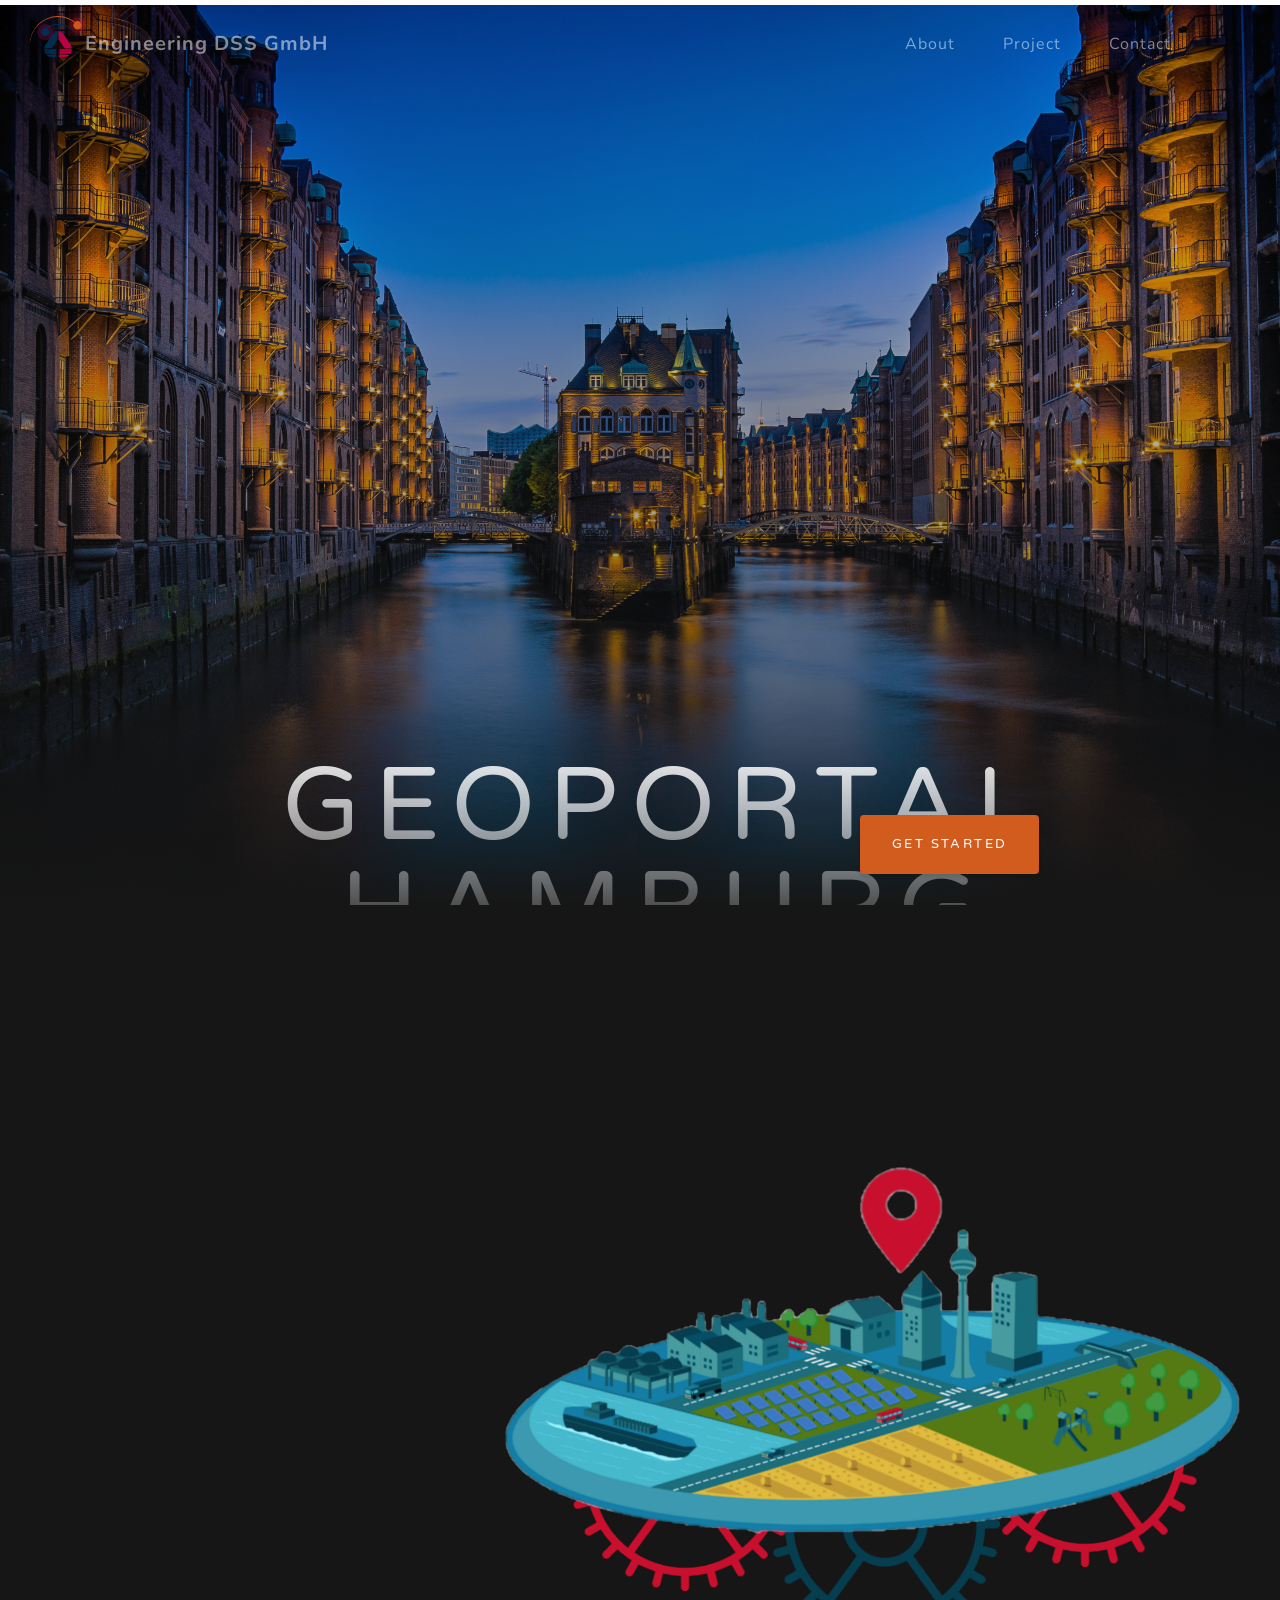
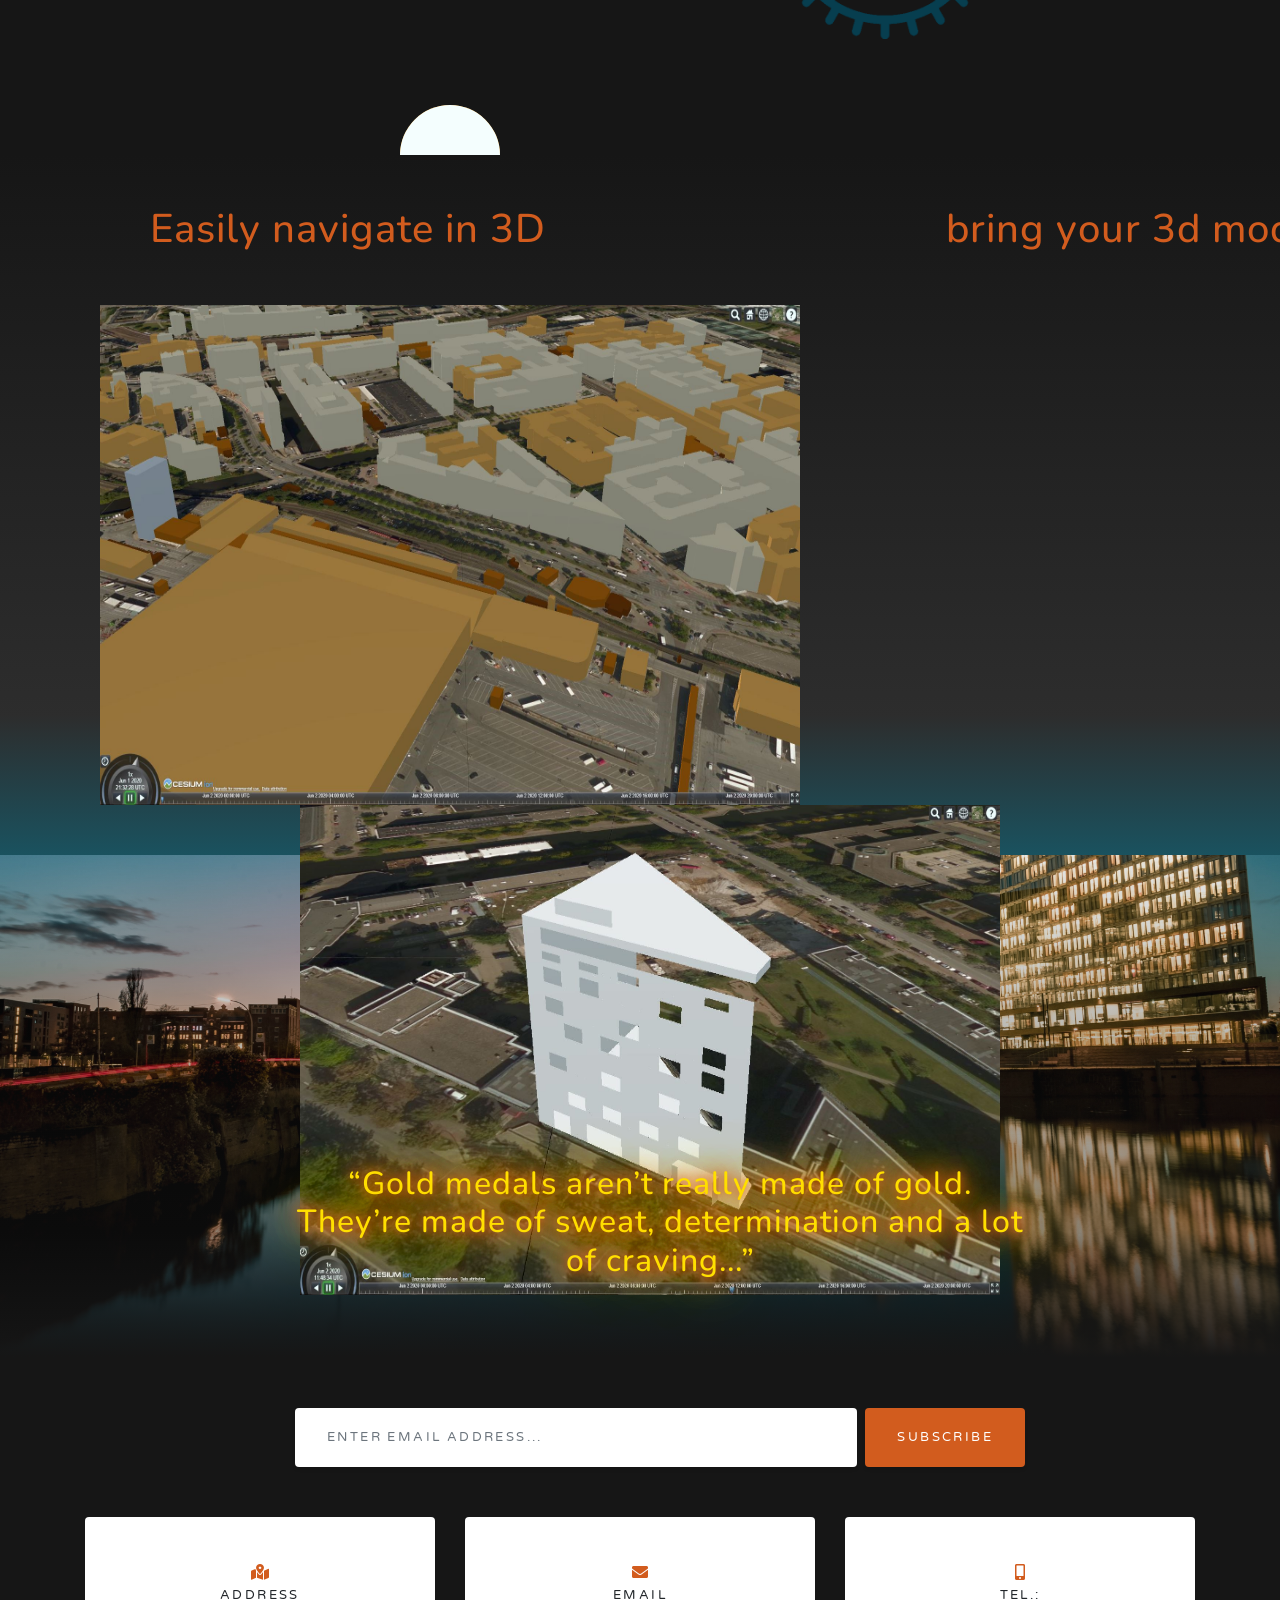
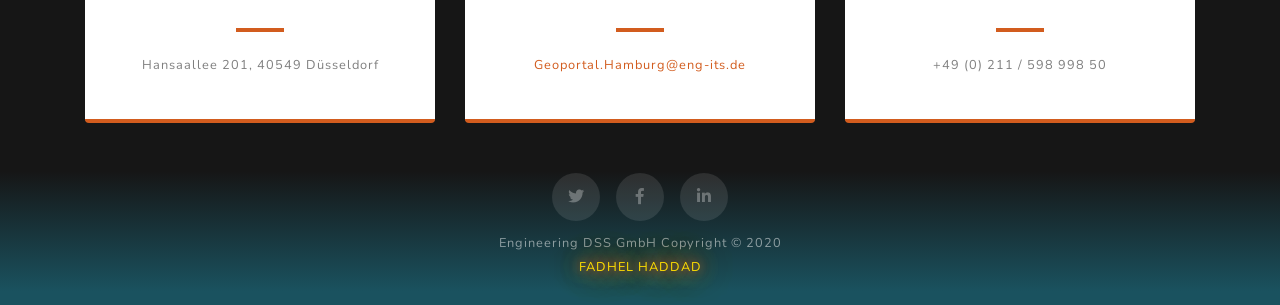
<file: index.html>
<!DOCTYPE html>
<html lang="en">

<head>

  <meta charset="utf-8">
  <meta name="viewport" content="width=device-width, initial-scale=1, shrink-to-fit=no">
  <meta name="description" content="">
  <meta name="author" content="">

  <title>Geoportal-Hamburg</title>

  <!-- Bootstrap core CSS -->
  <link href="vendor/bootstrap/css/bootstrap.css" rel="stylesheet">

  <!-- Custom fonts for this template -->
  <link href="vendor/fontawesome-free/css/all.min.css" rel="stylesheet">
  <link href="https://fonts.googleapis.com/css?family=Varela+Round" rel="stylesheet">
  <link href="https://fonts.googleapis.com/css?family=Nunito:200,200i,300,300i,400,400i,600,600i,700,700i,800,800i,900,900i" rel="stylesheet">

  <!-- Custom styles for this template -->
  <link href="css/grayscale.min.css" rel="stylesheet">

<!-- cesium head -->
  <meta charset="utf-8">
  <script src="https://cesium.com/downloads/cesiumjs/releases/1.69/Build/Cesium/Cesium.js"></script>
  <link href="https://cesium.com/downloads/cesiumjs/releases/1.69/Build/Cesium/Widgets/widgets.css" rel="stylesheet">

<!-- smart logo concept -->
  <link rel="stylesheet" href="./style.css">
<!--animated logo-->
 

</head>

<body id="page-top">

  <!-- Navigation -->
  <nav class="navbar navbar-expand-lg navbar-light fixed-top" id="mainNav">

    <!--aniamtedlogo-->
    <div class="loader" style="position: absolute; left: 30px;">
      <div class="face">
        <div class="circle"></div>
      </div>
      <div class="face">
        <div class="circle"></div>
      </div>
      <img src="logo1.png" width="28" height="28">
    </div>
    <!--aniamtedlogo-->

    <div class="container">
      
      <a class="navbar-brand js-scroll-trigger" href="#page-top">Engineering DSS GmbH</a>
      <button class="navbar-toggler navbar-toggler-right" type="button" data-toggle="collapse" data-target="#navbarResponsive" aria-controls="navbarResponsive" aria-expanded="false" aria-label="Toggle navigation">
        Menu
        <i class="fas fa-bars"></i>
      </button>
      <div class="collapse navbar-collapse" id="navbarResponsive">
        <ul class="navbar-nav ml-auto">
          <li class="nav-item">
            <a class="nav-link js-scroll-trigger" href="#about">About</a>
          </li>
          <li class="nav-item">
            <a class="nav-link js-scroll-trigger" href="#projects">Project</a>
          </li>
          <li class="nav-item">
            <a class="nav-link js-scroll-trigger" href="#signup">Contact</a>
          </li>
        </ul>
      </div>
    </div>
  </nav>
<!-- Header -->
  <header class="masthead">
    
    <div class=" text-center">
      <a href="#projects" class="getstarted  btn btn-primary js-scroll-trigger">Get Started</a>
      <h1 class="floating text-uppercase" >Geoportal Hamburg</h1>
    </div>
  
</header>

  <!-- About Section -->
  <section id="about" class="about-section" style="position: relative; height: 850px;">
  <div>

    <!-- start smart logo -->
    <div class="conteneur" style="position: absolute; left: 400px; float: left;">
       <div smartlogo>
         <div class="ciel"></div> 
         <div class="soleil"></div>  
         <div class="lune"></div>
         <img class="gps" id="floating"  src="location.png">  
         <img class="weel1" id="rotation1" src="./weel1.png" height="230" width="230">
         <img class="weel2" id="rotation2" src="./weel2.png" height="230" width="230">
         <img class="weel3" id="rotation2" src="./weel2.png" height="230" width="230">
         <img class="logo"  src="lllogooo.png" height="500" width="750" >
       </div smartlogo>       
      </div>
    </div> 
    <!--
    <div style="color: #D25C1E; position: static;">
      <h1 class="text" style="height: 100px;">Smart Building</h1>
      <h1 class="text" style="height: 100px;">Smart Energy</h1>
      <h1 class="text" style="height: 100px;">Smart Mobility</h1>
    </div>
  
  </div>
  -->
    
    <!-- finish smart logo -->
  </section>

  <!-- Projects Section -->
  <section id="projects" class="project-section" style="position: relative; height: 700px;">
    <div style="height: 150px;    width: 100%;">
      <div>
        <h1 class="text" style="color: #D25C1E; position: relative; float: left; left: 150px; top: 50px;">Easily navigate in 3D</h1>
      </div>

      <div>
          <h1 class="text" style="color: #D25C1E; position: relative; float: left; left: 550px; top: 50px; ">bring your 3d model to the next detail level</h1>   
       </div>

    </div>

    <div>
      
      <div> 
        <a href="hamburg3d.html" target="_blank" >
        <img src="hamburg3d.JPG" style=" position: relative; float: left; height: 500px; width: 700px; left: 100px;" >
      </a>
        </div>

        <div>
          <a href="lod3.html" target="_blank" >
          <img src="lod3.JPG" style="position: relative;  height: 490px; width: 700px; left: 300px;">
        </a>
        </div>
    </div>


  </section>

  <!-- Signup Section -->
  <section id="signup" class="signup-section">
    <div class="container" >
      <div class="row">
        <div class="col-md-10 col-lg-8 mx-auto text-center">
          
          <h2  style="position: relative; top: 150px; right: 170px; color: #FFDF00; text-shadow: 0 0 10px #D25C1E, 0 0 20px #D25C1E, 0 0 30px #D25C1E, 0 0 40px #FFDF00, 0 0 70px #FFDF00">“Gold medals aren’t really made of gold. They’re made of sweat, determination and a lot of craving...”</h2>
          <form class="form-inline d-flex" style="position: relative; top: 270px; right: 170px;">
            <input type="email" class="form-control flex-fill mr-0 mr-sm-2 mb-3 mb-sm-0" id="inputEmail" placeholder="Enter email address...">
            <button type="submit" class="btn btn-primary mx-auto">Subscribe</button>
          </form>

        </div>
      </div>
    </div>
  </section>

  <!-- Contact Section -->
  <section class="contact-section bg-black">
    <div class="container">
      <div class="row">
        <div class="col-md-4 mb-3 mb-md-0" style="position: relative; top: 80px;">
          <div class="card py-4 h-100">
            <div class="card-body text-center">
              <i class="fas fa-map-marked-alt text-primary mb-2"></i>
              <h4 class="text-uppercase m-0">Address</h4>
              <hr class="my-4">
              <div class="small text-black-50">Hansaallee 201, 40549 Düsseldorf</div>
            </div>
          </div>
        </div>

        <div class="col-md-4 mb-3 mb-md-0" style="position: relative; top: 80px;">
          <div class="card py-4 h-100">
            <div class="card-body text-center">
              <i class="fas fa-envelope text-primary mb-2"></i>
              <h4 class="text-uppercase m-0">Email</h4>
              <hr class="my-4">
              <div class="small text-black-50">
                <a href="#">Geoportal.Hamburg@eng-its.de</a>
              </div>
            </div>
          </div>
        </div>

        <div class="col-md-4 mb-3 mb-md-0" style="position: relative; top: 80px;">
          <div class="card py-4 h-100">
            <div class="card-body text-center">
              <i class="fas fa-mobile-alt text-primary mb-2"></i>
              <h4 class="text-uppercase m-0">Tel.:</h4>
              <hr class="my-4">
              <div class="small text-black-50">+49 (0) 211 / 598 998 50</div>
            </div>
          </div>
        </div>
      </div>

      <div class="social d-flex justify-content-center" style="position: relative; top: 50px;">
        <a href="https://twitter.com/Engineering_DSS" target="_blank" class="mx-2">
          <i class="fab fa-twitter"></i>
        </a>
        <a href="https://www.facebook.com/EngineeringDSS/" target="_blank" class="mx-2">
          <i class="fab fa-facebook-f"></i>
        </a>
        <a href="https://www.linkedin.com/company/engineering-dds/" target="_blank" class="mx-2">
          <i class="fab fa-linkedin-in"></i>
        </a>
      </div>

    </div>
  </section>

  <!-- Footer -->
  <footer class="bg-black small text-center text-white-50">
    <div class="container" style="position: relative; top: 15px;">
      Engineering DSS GmbH Copyright &copy; 2020
    </div>
    <div class="container" style="position: relative; top: 20px; color: #FFDF00; text-shadow: 0 0 10px #D25C1E, 0 0 20px #D25C1E, 0 0 30px #D25C1E, 0 0 40px #FFDF00, 0 0 70px #FFDF00">
      FADHEL HADDAD
    </div>
  </footer>

  <!-- Bootstrap core JavaScript -->
  <script src="vendor/jquery/jquery.min.js"></script>
  <script src="vendor/bootstrap/js/bootstrap.bundle.min.js"></script>

  <!-- Plugin JavaScript -->
  <script src="vendor/jquery-easing/jquery.easing.min.js"></script>

  <!-- Custom scripts for this template -->
  <script src="js/grayscale.min.js"></script>

</body>

</html>
</file>
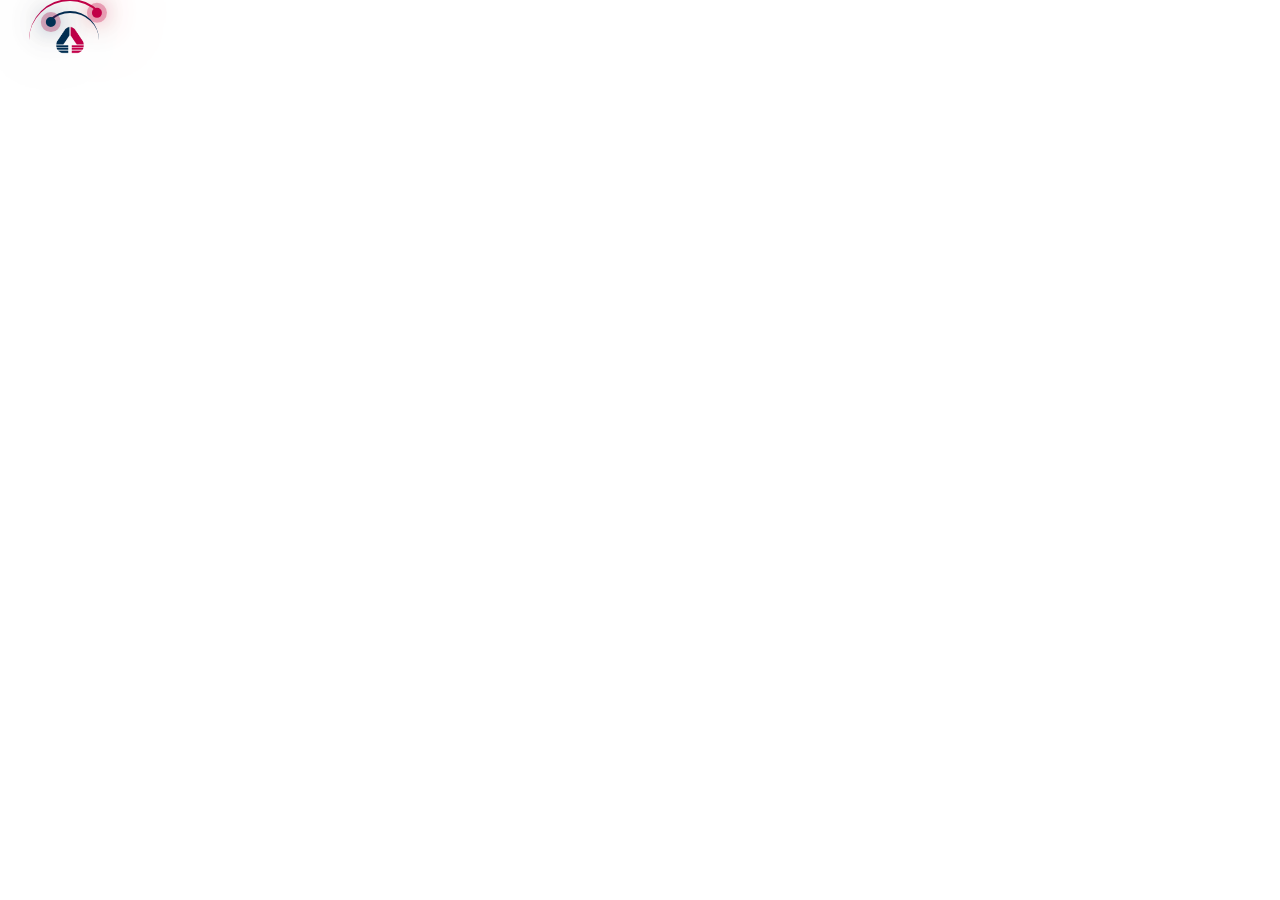
<file: hamburg3d.html>
<html lang="en">
<head>
  <meta charset="utf-8">
  <script src="https://cesium.com/downloads/cesiumjs/releases/1.69/Build/Cesium/Cesium.js"></script>
  <link href="https://cesium.com/downloads/cesiumjs/releases/1.69/Build/Cesium/Widgets/widgets.css" rel="stylesheet">
  <!--animated logo-->
  <link rel="stylesheet" href="logo1.css">
</head>
<body>
  <div id="cesiumContainer" style="position: fixed;  width: 100%;  height: 100%;  left: 0;  top: 0;">
    <!--aniamtedlogo-->
  <div class="loader" style="position: absolute; left: 30px; z-index: 1;">
    <div class="face">
      <div class="circle"></div>
    </div>
    <div class="face">
      <div class="circle"></div>
    </div>
    <img src="logo1.png" width="28" height="28">
  </div>
  <!--aniamtedlogo-->
  <script>
   // Grant CesiumJS access to your ion assets
Cesium.Ion.defaultAccessToken = "eyJhbGciOiJIUzI1NiIsInR5cCI6IkpXVCJ9.eyJqdGkiOiJkNjhlYTliNy01YTFkLTQ2MTMtOWViZC0yZjc0YThhN2YwNDIiLCJpZCI6MjcyNDgsInNjb3BlcyI6WyJhc3IiLCJnYyJdLCJpYXQiOjE1ODkxOTQ4NjV9.aW8MugST-ydi9wibXYvzIcQpDEilcuc-3YgOQE6qQyw";

var viewer = new Cesium.Viewer("cesiumContainer", {
  terrainProvider: new Cesium.CesiumTerrainProvider({
    url: Cesium.IonResource.fromAssetId(1),
  }),
});
viewer.scene.globe.depthTestAgainstTerrain = true;

var tileset = viewer.scene.primitives.add(
  new Cesium.Cesium3DTileset({
    url: Cesium.IonResource.fromAssetId(99968),
  })
);

tileset.readyPromise
  .then(function () {
    viewer.zoomTo(tileset);

    // Apply the default style if it exists
    var extras = tileset.asset.extras;
    if (
      Cesium.defined(extras) &&
      Cesium.defined(extras.ion) &&
      Cesium.defined(extras.ion.defaultStyle)
    ) {
      tileset.style = new Cesium.Cesium3DTileStyle(extras.ion.defaultStyle);
    }
  })
  .otherwise(function (error) {
    console.log(error);
  });
  function colorByHeight() {
tileset.style = new Cesium.Cesium3DTileStyle({
color: {
conditions: [
["${Height} >= 50", "rgb(224, 226, 238)"],
["${Height} >= 25", "rgb(252, 230, 200)"],
["${Height} >= 10", "rgb(248, 176, 87)"],
["${Height} >= 5", "rgb(198, 106, 11)"],
["true", "rgb(127, 59, 8)"],
],
},
});
}
colorByHeight();

  
  </script>
  </div>
</body>
</html>
</file>
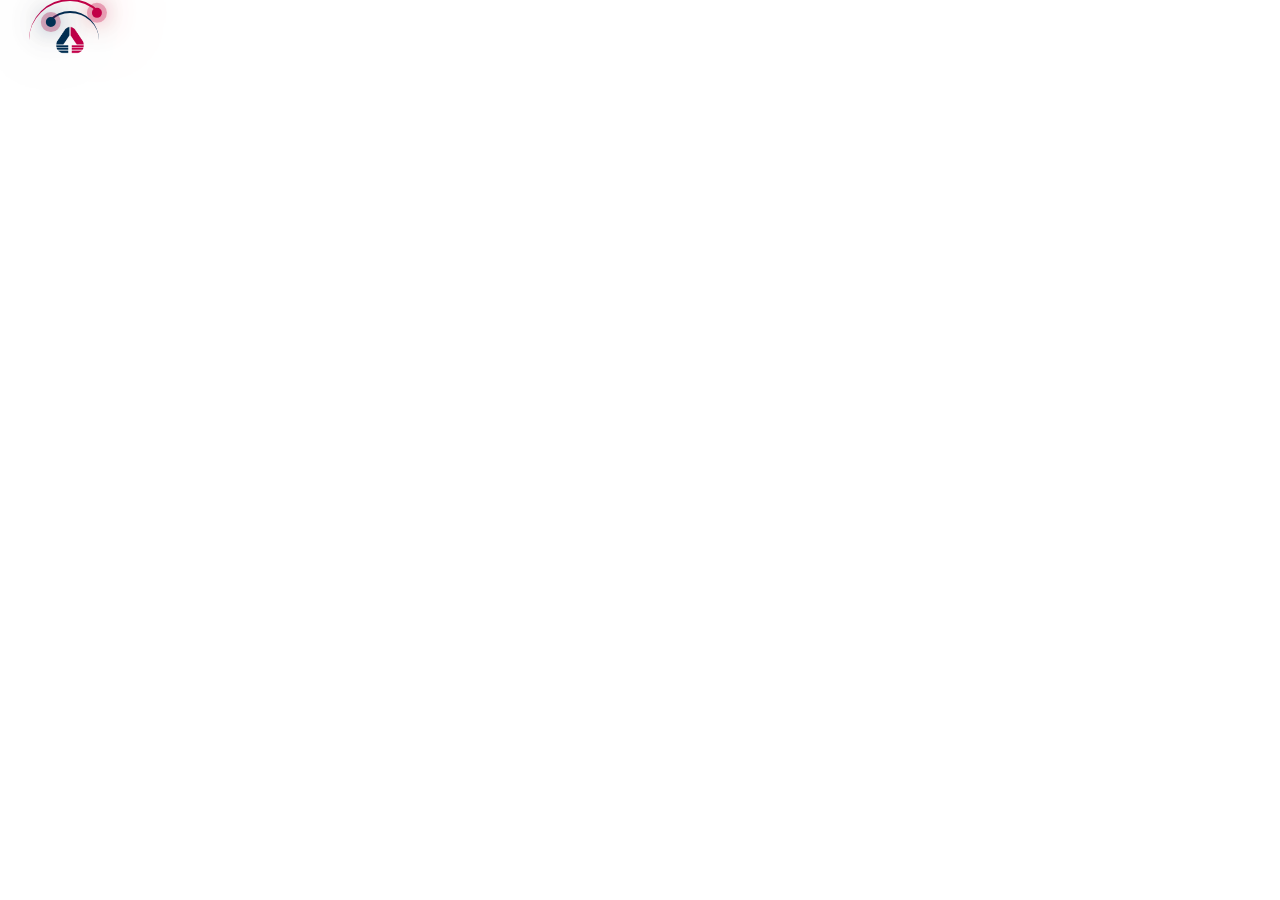
<file: lod3.html>
<html lang="en">
<head>
  <meta charset="utf-8">
  <script src="https://cesium.com/downloads/cesiumjs/releases/1.69/Build/Cesium/Cesium.js"></script>
  <link href="https://cesium.com/downloads/cesiumjs/releases/1.69/Build/Cesium/Widgets/widgets.css" rel="stylesheet">
  <!--animated logo-->
  <link rel="stylesheet" href="logo1.css">
</head>
<body>
  <div id="cesiumContainer" style="position: fixed;  width: 100%;  height: 100%;  left: 0;  top: 0;">
  <!--aniamtedlogo-->
  <div class="loader" style="position: absolute; left: 30px; z-index: 1;">
    <div class="face">
      <div class="circle"></div>
    </div>
    <div class="face">
      <div class="circle"></div>
    </div>
    <img src="logo1.png" width="28" height="28">
  </div>
  <!--aniamtedlogo-->
  <script>
    
 // Grant CesiumJS access to your ion assets
Cesium.Ion.defaultAccessToken = "eyJhbGciOiJIUzI1NiIsInR5cCI6IkpXVCJ9.eyJqdGkiOiJkNjhlYTliNy01YTFkLTQ2MTMtOWViZC0yZjc0YThhN2YwNDIiLCJpZCI6MjcyNDgsInNjb3BlcyI6WyJhc3IiLCJnYyJdLCJpYXQiOjE1ODkxOTQ4NjV9.aW8MugST-ydi9wibXYvzIcQpDEilcuc-3YgOQE6qQyw";

var viewer = new Cesium.Viewer("cesiumContainer", {
  shadows: true,
});


var tileset = viewer.scene.primitives.add(
  new Cesium.Cesium3DTileset({
    url: Cesium.IonResource.fromAssetId(107293),
  })
);

tileset.readyPromise
  .then(function () {
    viewer.zoomTo(tileset);

    // Apply the default style if it exists
    var extras = tileset.asset.extras;
    if (
      Cesium.defined(extras) &&
      Cesium.defined(extras.ion) &&
      Cesium.defined(extras.ion.defaultStyle)
    ) {
      tileset.style = new Cesium.Cesium3DTileStyle(extras.ion.defaultStyle);
    }
  })
  .otherwise(function (error) {
    console.log(error);
  });

  

  </script>
  </div>
</body>
</html>
</file>
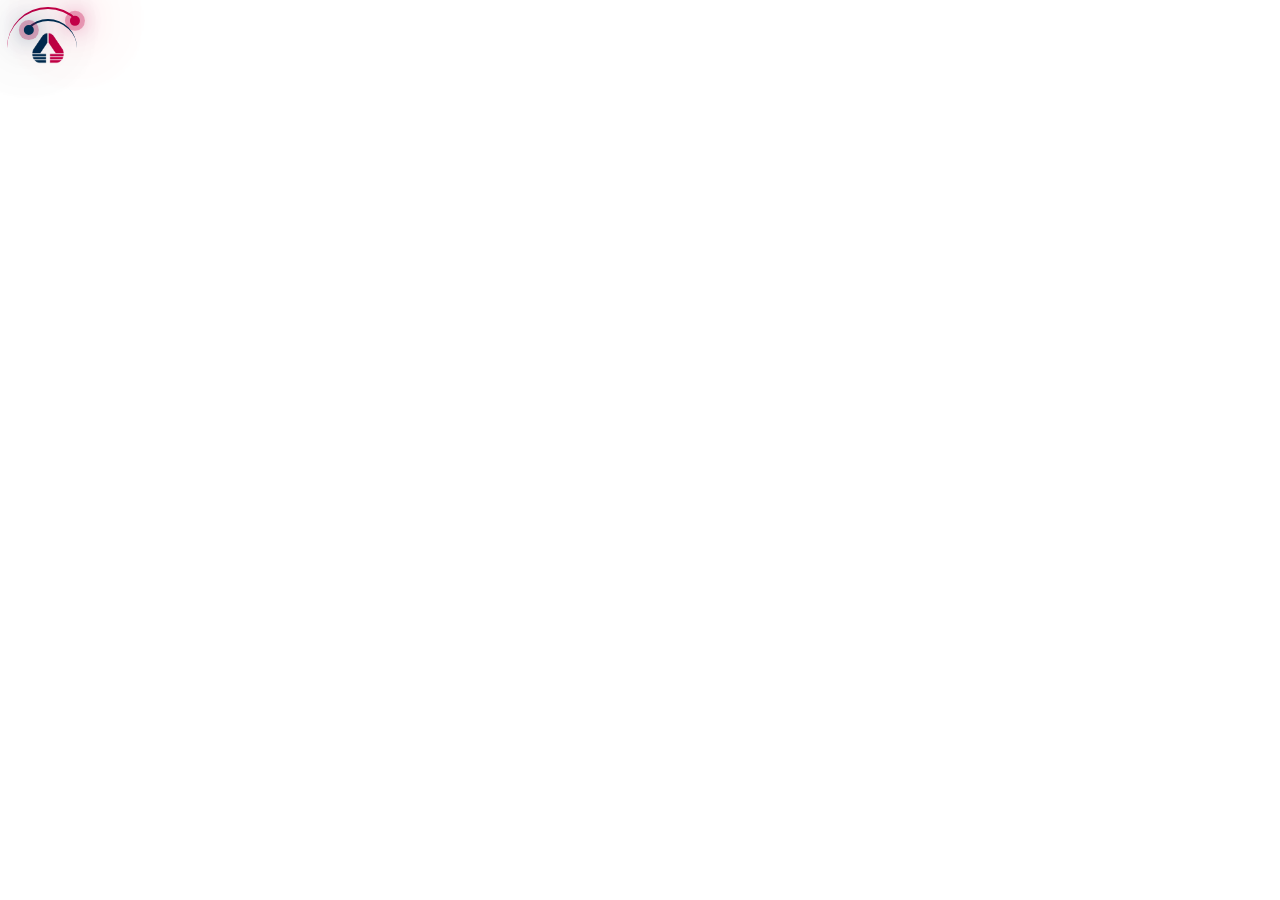
<file: aniatedlogo/logo1.html>
<!DOCTYPE html>
<html>
<head>
    <link rel="stylesheet" href="logo1.css">
    <meta name="author" content="Fadhel Haddad">
<!-- Fadhel Haddad -->
</head>
<body>

    <div class="loader">
        <div class="face">
          <div class="circle"></div>
        </div>
        <div class="face">
          <div class="circle"></div>
        </div>
        <img src="logo1.png" width="32" height="32">
      </div>
</body>
</html>
</file>
<file: style.css>
.conteneur{
	position: relative;
	left: 100px;
	width: 1000px;
	height: 800px;
	z-index: 0;
}


.logo {
	position: absolute ;
	top: 33%;
	right: 15% ;
	z-index: 2;
}


.gps { 
	position: absolute; 
	width: 100px;
	height: 180px;
	top: 28%;
	right: 450px;
	z-index: 3;
    animation-name: floating;
    animation-duration: 3s;
    animation-iteration-count: infinite;
	animation-timing-function: ease-in-out;
}
@keyframes floating {
	from { transform: translate(0,  0px); }
	65%  { transform: translate(0, 15px); }
	to   { transform: translate(0, -0px); }    
}

.weel1{
	position: absolute ;
	top: 63%;
	right: 40%;
	z-index: 1;
	animation-name: rotation1;
}
.weel2{
	 position: absolute ;
	 top: 54%;
	 right: 20%;
	 z-index: 1;
	 animation-name: rotation3;
}
.weel3{
	position: absolute ;
	top: 57%;
	right: 60%;
	z-index: 1;
	animation-name: rotation2;
}

#rotation1 {
		-webkit-animation: rotation1 15s infinite linear;

	}
@-webkit-keyframes rotation1 {
	from {
		-webkit-transform: rotate(0deg);
	}
	to {
		-webkit-transform: rotate(360deg);
	}
}
#rotation2 {
	-webkit-animation: rotation2 40s infinite linear;
}
@-webkit-keyframes rotation2 {
	from {
			-webkit-transform: rotate(360deg);
	}
	to {
			-webkit-transform: rotate(0deg);
	}
}
#rotation3 {
	-webkit-animation: rotation3 40s infinite linear;
}
@-webkit-keyframes rotation2 {
	from {
			-webkit-transform: rotate(360deg);
	}
	to {
			-webkit-transform: rotate(0deg);
	}
}



.ciel{
	width: 1000px;
	height: 800px;
	animation-name:jourNuit;
	animation-duration:30s;
	animation-iteration-count: infinite;
	animation-timing-function:linear;

  }
  @keyframes jourNuit{
	0%{background-color: rgb(87,93,111);}/*lever soleil*/
	10%{background-color: rgba(122,158,182,1);}
	20%{background-color: rgba(122,158,182,1);}
	30%{background-color: rgba(119,181,254,1);}
	40%{background-color: rgb(147,160,190);}
	50%{background-color: rgb(147,160,190);}/*coucher soleil*/
	60%{background-color: #303030;}/*début nuit*/
	70%{background-color: #161616;}
	80%{background-color: #161616;}
	90%{background-color: #161616;}
	100%{background-color: rgba(70,61,76,1);}/*fin nuit*/
  }
  .soleil{
	width:100px;
	height:100px;
	background-color:#f39f18;
	border-radius:50%;
	position:absolute;
	animation-name:jour;
	animation-duration:30s;
	animation-iteration-count: infinite;
	animation-timing-function:linear;
  }
  
  .lune{
	width:100px;
	height:100px;
	background-color:#F4FEFE;
	border-radius:50%;
	position:absolute;
	animation-name:nuit;
	animation-duration:30s;
	animation-iteration-count: infinite;
	animation-timing-function:linear;
  }

  @keyframes jour{
	0%{  top:55%; left:10%;   box-shadow: 0px 0px 52px 2px #f39f18;}/*lever soleil*/
	10%{ top:35%;             box-shadow: 0px 0px 40px 18px #f39f18;}
	15%{ top:25%;             box-shadow: 0px 0px 40px 18px #f39f18;}
	25%{ top:10%;             box-shadow: 0px 0px 35px 8px #f39f18;} /*12uhr*/
	35%{ top:25%;             box-shadow: 0px 0px 40px 18px #f39f18;}
	40%{ top:35%;             box-shadow: 0px 0px 100px 20px #f39f18;}	
	50%{ top:55%; left:70%;   box-shadow: 0px 0px 70px 2px #f39f18;}/*coucher soleil*/
	100%{top:55%; left:10%;   box-shadow: 0px 0px 0px 2px #f39f18;}/*no soleil*/
  }
  
  @keyframes nuit{
	0%{    top:55%; left:70%;  box-shadow: 0px 0px 0px 0px rgba(250,250,250,1);}/*non lune*/
	50%{   top:55%; left:10%;  box-shadow: 0px 0px 0px 0px rgba(250,250,250,1);}/*lever lune*/	
	75%{   top:10%;            box-shadow: 0px 0px 100px 18px rgba(250,250,250,1);}	/*minuit*/
	100%{  top:55%; left:70%;  box-shadow: 0px 0px 20px 0px rgba(250,250,250,1);}/*fin nuit*/
  }
</file>
<file: logo1.css>
/*Fadhel Haddad*/
body {
	margin: 0;
	height: 100vh;
	display: flex;
	align-items: center;
	justify-content: center;
	background-color: transparent;
}
.loader {
    width: 8em;
    height: 8em;
    font-size: 10px;
    position: relative;
    display: flex;
    align-items: center;
    justify-content: center;
}
.loader .face {
    position: absolute;
    border-radius: 50%;
    border-style: solid;
    animation: animate 3s linear infinite;
}
.loader .face:nth-child(1) {
    width: 100%;
    height: 100%;
    color: #C5014B;
    border-color: currentColor transparent transparent currentColor;
    border-width: 0.2em 0.2em 0em 0em;
    --deg: -45deg;
    animation-direction: normal;
}
.loader .face:nth-child(2) {
    width: 70%;
    height: 70%;
    color: #012F53;
    border-color: currentColor currentColor transparent transparent;
    border-width: 0.2em 0em 0em 0.2em;
    --deg: -135deg;
    animation-direction: reverse;
}
.loader .face .circle {
    position: absolute;
    width: 50%;
    height: 0.1em;
    top: 50%;
    left: 50%;
    background-color: transparent;
    transform: rotate(var(--deg));
    transform-origin: left;
}
.loader .face .circle::before {
    position: absolute;
    top: -0.5em;
    right: -0.5em;
    content: '';
    width: 1em;
    height: 1em;
    background-color: currentColor;
    border-radius: 50%;
    box-shadow: 0 0 2em,
                0 0 4em,
                0 0 6em,
                0 0 8em,
                0 0 10em,
                0 0 0 0.5em rgba(197, 1, 75, 0.3);
}
@keyframes animate {
    to {
        transform: rotate(1turn);
    }
}
</file>
<file: aniatedlogo/logo1.css>
/*Fadhel 
body {
	margin: 0;
	height: 100vh;
	display: flex;
	align-items: center;
	justify-content: center;
	background-color: transparent;
}
Haddad*/
.loader {
    width: 8em;
    height: 8em;
    font-size: 10px;
    position: relative;
    display: flex;
    align-items: center;
    justify-content: center;
}
.loader .face {
    position: absolute;
    border-radius: 50%;
    border-style: solid;
    animation: animate 3s linear infinite;
}
.loader .face:nth-child(1) {
    width: 100%;
    height: 100%;
    color: #C5014B;
    border-color: currentColor transparent transparent currentColor;
    border-width: 0.2em 0.2em 0em 0em;
    --deg: -45deg;
    animation-direction: normal;
}
.loader .face:nth-child(2) {
    width: 70%;
    height: 70%;
    color: #012F53;
    border-color: currentColor currentColor transparent transparent;
    border-width: 0.2em 0em 0em 0.2em;
    --deg: -135deg;
    animation-direction: reverse;
}
.loader .face .circle {
    position: absolute;
    width: 50%;
    height: 0.1em;
    top: 50%;
    left: 50%;
    background-color: transparent;
    transform: rotate(var(--deg));
    transform-origin: left;
}
.loader .face .circle::before {
    position: absolute;
    top: -0.5em;
    right: -0.5em;
    content: '';
    width: 1em;
    height: 1em;
    background-color: currentColor;
    border-radius: 50%;
    box-shadow: 0 0 2em,
                0 0 4em,
                0 0 6em,
                0 0 8em,
                0 0 10em,
                0 0 0 0.5em rgba(197, 1, 75, 0.3);
}
@keyframes animate {
    to {
        transform: rotate(1turn);
    }
}
</file>
<file: vendor/fontawesome-free/css/all.min.css>
.fa,.fab,.fal,.far,.fas{-moz-osx-font-smoothing:grayscale;-webkit-font-smoothing:antialiased;display:inline-block;font-style:normal;font-variant:normal;text-rendering:auto;line-height:1}.fa-lg{font-size:1.33333em;line-height:.75em;vertical-align:-.0667em}.fa-xs{font-size:.75em}.fa-sm{font-size:.875em}.fa-1x{font-size:1em}.fa-2x{font-size:2em}.fa-3x{font-size:3em}.fa-4x{font-size:4em}.fa-5x{font-size:5em}.fa-6x{font-size:6em}.fa-7x{font-size:7em}.fa-8x{font-size:8em}.fa-9x{font-size:9em}.fa-10x{font-size:10em}.fa-fw{text-align:center;width:1.25em}.fa-ul{list-style-type:none;margin-left:2.5em;padding-left:0}.fa-ul>li{position:relative}.fa-li{left:-2em;position:absolute;text-align:center;width:2em;line-height:inherit}.fa-border{border:.08em solid #eee;border-radius:.1em;padding:.2em .25em .15em}.fa-pull-left{float:left}.fa-pull-right{float:right}.fa.fa-pull-left,.fab.fa-pull-left,.fal.fa-pull-left,.far.fa-pull-left,.fas.fa-pull-left{margin-right:.3em}.fa.fa-pull-right,.fab.fa-pull-right,.fal.fa-pull-right,.far.fa-pull-right,.fas.fa-pull-right{margin-left:.3em}.fa-spin{animation:fa-spin 2s infinite linear}.fa-pulse{animation:fa-spin 1s infinite steps(8)}@keyframes fa-spin{0%{transform:rotate(0deg)}to{transform:rotate(1turn)}}.fa-rotate-90{-ms-filter:"progid:DXImageTransform.Microsoft.BasicImage(rotation=1)";transform:rotate(90deg)}.fa-rotate-180{-ms-filter:"progid:DXImageTransform.Microsoft.BasicImage(rotation=2)";transform:rotate(180deg)}.fa-rotate-270{-ms-filter:"progid:DXImageTransform.Microsoft.BasicImage(rotation=3)";transform:rotate(270deg)}.fa-flip-horizontal{-ms-filter:"progid:DXImageTransform.Microsoft.BasicImage(rotation=0, mirror=1)";transform:scaleX(-1)}.fa-flip-vertical{transform:scaleY(-1)}.fa-flip-both,.fa-flip-horizontal.fa-flip-vertical,.fa-flip-vertical{-ms-filter:"progid:DXImageTransform.Microsoft.BasicImage(rotation=2, mirror=1)"}.fa-flip-both,.fa-flip-horizontal.fa-flip-vertical{transform:scale(-1)}:root .fa-flip-both,:root .fa-flip-horizontal,:root .fa-flip-vertical,:root .fa-rotate-90,:root .fa-rotate-180,:root .fa-rotate-270{filter:none}.fa-stack{display:inline-block;height:2em;line-height:2em;position:relative;vertical-align:middle;width:2.5em}.fa-stack-1x,.fa-stack-2x{left:0;position:absolute;text-align:center;width:100%}.fa-stack-1x{line-height:inherit}.fa-stack-2x{font-size:2em}.fa-inverse{color:#fff}.fa-500px:before{content:"\f26e"}.fa-accessible-icon:before{content:"\f368"}.fa-accusoft:before{content:"\f369"}.fa-acquisitions-incorporated:before{content:"\f6af"}.fa-ad:before{content:"\f641"}.fa-address-book:before{content:"\f2b9"}.fa-address-card:before{content:"\f2bb"}.fa-adjust:before{content:"\f042"}.fa-adn:before{content:"\f170"}.fa-adobe:before{content:"\f778"}.fa-adversal:before{content:"\f36a"}.fa-affiliatetheme:before{content:"\f36b"}.fa-air-freshener:before{content:"\f5d0"}.fa-algolia:before{content:"\f36c"}.fa-align-center:before{content:"\f037"}.fa-align-justify:before{content:"\f039"}.fa-align-left:before{content:"\f036"}.fa-align-right:before{content:"\f038"}.fa-alipay:before{content:"\f642"}.fa-allergies:before{content:"\f461"}.fa-amazon:before{content:"\f270"}.fa-amazon-pay:before{content:"\f42c"}.fa-ambulance:before{content:"\f0f9"}.fa-american-sign-language-interpreting:before{content:"\f2a3"}.fa-amilia:before{content:"\f36d"}.fa-anchor:before{content:"\f13d"}.fa-android:before{content:"\f17b"}.fa-angellist:before{content:"\f209"}.fa-angle-double-down:before{content:"\f103"}.fa-angle-double-left:before{content:"\f100"}.fa-angle-double-right:before{content:"\f101"}.fa-angle-double-up:before{content:"\f102"}.fa-angle-down:before{content:"\f107"}.fa-angle-left:before{content:"\f104"}.fa-angle-right:before{content:"\f105"}.fa-angle-up:before{content:"\f106"}.fa-angry:before{content:"\f556"}.fa-angrycreative:before{content:"\f36e"}.fa-angular:before{content:"\f420"}.fa-ankh:before{content:"\f644"}.fa-app-store:before{content:"\f36f"}.fa-app-store-ios:before{content:"\f370"}.fa-apper:before{content:"\f371"}.fa-apple:before{content:"\f179"}.fa-apple-alt:before{content:"\f5d1"}.fa-apple-pay:before{content:"\f415"}.fa-archive:before{content:"\f187"}.fa-archway:before{content:"\f557"}.fa-arrow-alt-circle-down:before{content:"\f358"}.fa-arrow-alt-circle-left:before{content:"\f359"}.fa-arrow-alt-circle-right:before{content:"\f35a"}.fa-arrow-alt-circle-up:before{content:"\f35b"}.fa-arrow-circle-down:before{content:"\f0ab"}.fa-arrow-circle-left:before{content:"\f0a8"}.fa-arrow-circle-right:before{content:"\f0a9"}.fa-arrow-circle-up:before{content:"\f0aa"}.fa-arrow-down:before{content:"\f063"}.fa-arrow-left:before{content:"\f060"}.fa-arrow-right:before{content:"\f061"}.fa-arrow-up:before{content:"\f062"}.fa-arrows-alt:before{content:"\f0b2"}.fa-arrows-alt-h:before{content:"\f337"}.fa-arrows-alt-v:before{content:"\f338"}.fa-artstation:before{content:"\f77a"}.fa-assistive-listening-systems:before{content:"\f2a2"}.fa-asterisk:before{content:"\f069"}.fa-asymmetrik:before{content:"\f372"}.fa-at:before{content:"\f1fa"}.fa-atlas:before{content:"\f558"}.fa-atlassian:before{content:"\f77b"}.fa-atom:before{content:"\f5d2"}.fa-audible:before{content:"\f373"}.fa-audio-description:before{content:"\f29e"}.fa-autoprefixer:before{content:"\f41c"}.fa-avianex:before{content:"\f374"}.fa-aviato:before{content:"\f421"}.fa-award:before{content:"\f559"}.fa-aws:before{content:"\f375"}.fa-baby:before{content:"\f77c"}.fa-baby-carriage:before{content:"\f77d"}.fa-backspace:before{content:"\f55a"}.fa-backward:before{content:"\f04a"}.fa-bacon:before{content:"\f7e5"}.fa-balance-scale:before{content:"\f24e"}.fa-ban:before{content:"\f05e"}.fa-band-aid:before{content:"\f462"}.fa-bandcamp:before{content:"\f2d5"}.fa-barcode:before{content:"\f02a"}.fa-bars:before{content:"\f0c9"}.fa-baseball-ball:before{content:"\f433"}.fa-basketball-ball:before{content:"\f434"}.fa-bath:before{content:"\f2cd"}.fa-battery-empty:before{content:"\f244"}.fa-battery-full:before{content:"\f240"}.fa-battery-half:before{content:"\f242"}.fa-battery-quarter:before{content:"\f243"}.fa-battery-three-quarters:before{content:"\f241"}.fa-bed:before{content:"\f236"}.fa-beer:before{content:"\f0fc"}.fa-behance:before{content:"\f1b4"}.fa-behance-square:before{content:"\f1b5"}.fa-bell:before{content:"\f0f3"}.fa-bell-slash:before{content:"\f1f6"}.fa-bezier-curve:before{content:"\f55b"}.fa-bible:before{content:"\f647"}.fa-bicycle:before{content:"\f206"}.fa-bimobject:before{content:"\f378"}.fa-binoculars:before{content:"\f1e5"}.fa-biohazard:before{content:"\f780"}.fa-birthday-cake:before{content:"\f1fd"}.fa-bitbucket:before{content:"\f171"}.fa-bitcoin:before{content:"\f379"}.fa-bity:before{content:"\f37a"}.fa-black-tie:before{content:"\f27e"}.fa-blackberry:before{content:"\f37b"}.fa-blender:before{content:"\f517"}.fa-blender-phone:before{content:"\f6b6"}.fa-blind:before{content:"\f29d"}.fa-blog:before{content:"\f781"}.fa-blogger:before{content:"\f37c"}.fa-blogger-b:before{content:"\f37d"}.fa-bluetooth:before{content:"\f293"}.fa-bluetooth-b:before{content:"\f294"}.fa-bold:before{content:"\f032"}.fa-bolt:before{content:"\f0e7"}.fa-bomb:before{content:"\f1e2"}.fa-bone:before{content:"\f5d7"}.fa-bong:before{content:"\f55c"}.fa-book:before{content:"\f02d"}.fa-book-dead:before{content:"\f6b7"}.fa-book-medical:before{content:"\f7e6"}.fa-book-open:before{content:"\f518"}.fa-book-reader:before{content:"\f5da"}.fa-bookmark:before{content:"\f02e"}.fa-bowling-ball:before{content:"\f436"}.fa-box:before{content:"\f466"}.fa-box-open:before{content:"\f49e"}.fa-boxes:before{content:"\f468"}.fa-braille:before{content:"\f2a1"}.fa-brain:before{content:"\f5dc"}.fa-bread-slice:before{content:"\f7ec"}.fa-briefcase:before{content:"\f0b1"}.fa-briefcase-medical:before{content:"\f469"}.fa-broadcast-tower:before{content:"\f519"}.fa-broom:before{content:"\f51a"}.fa-brush:before{content:"\f55d"}.fa-btc:before{content:"\f15a"}.fa-bug:before{content:"\f188"}.fa-building:before{content:"\f1ad"}.fa-bullhorn:before{content:"\f0a1"}.fa-bullseye:before{content:"\f140"}.fa-burn:before{content:"\f46a"}.fa-buromobelexperte:before{content:"\f37f"}.fa-bus:before{content:"\f207"}.fa-bus-alt:before{content:"\f55e"}.fa-business-time:before{content:"\f64a"}.fa-buysellads:before{content:"\f20d"}.fa-calculator:before{content:"\f1ec"}.fa-calendar:before{content:"\f133"}.fa-calendar-alt:before{content:"\f073"}.fa-calendar-check:before{content:"\f274"}.fa-calendar-day:before{content:"\f783"}.fa-calendar-minus:before{content:"\f272"}.fa-calendar-plus:before{content:"\f271"}.fa-calendar-times:before{content:"\f273"}.fa-calendar-week:before{content:"\f784"}.fa-camera:before{content:"\f030"}.fa-camera-retro:before{content:"\f083"}.fa-campground:before{content:"\f6bb"}.fa-canadian-maple-leaf:before{content:"\f785"}.fa-candy-cane:before{content:"\f786"}.fa-cannabis:before{content:"\f55f"}.fa-capsules:before{content:"\f46b"}.fa-car:before{content:"\f1b9"}.fa-car-alt:before{content:"\f5de"}.fa-car-battery:before{content:"\f5df"}.fa-car-crash:before{content:"\f5e1"}.fa-car-side:before{content:"\f5e4"}.fa-caret-down:before{content:"\f0d7"}.fa-caret-left:before{content:"\f0d9"}.fa-caret-right:before{content:"\f0da"}.fa-caret-square-down:before{content:"\f150"}.fa-caret-square-left:before{content:"\f191"}.fa-caret-square-right:before{content:"\f152"}.fa-caret-square-up:before{content:"\f151"}.fa-caret-up:before{content:"\f0d8"}.fa-carrot:before{content:"\f787"}.fa-cart-arrow-down:before{content:"\f218"}.fa-cart-plus:before{content:"\f217"}.fa-cash-register:before{content:"\f788"}.fa-cat:before{content:"\f6be"}.fa-cc-amazon-pay:before{content:"\f42d"}.fa-cc-amex:before{content:"\f1f3"}.fa-cc-apple-pay:before{content:"\f416"}.fa-cc-diners-club:before{content:"\f24c"}.fa-cc-discover:before{content:"\f1f2"}.fa-cc-jcb:before{content:"\f24b"}.fa-cc-mastercard:before{content:"\f1f1"}.fa-cc-paypal:before{content:"\f1f4"}.fa-cc-stripe:before{content:"\f1f5"}.fa-cc-visa:before{content:"\f1f0"}.fa-centercode:before{content:"\f380"}.fa-centos:before{content:"\f789"}.fa-certificate:before{content:"\f0a3"}.fa-chair:before{content:"\f6c0"}.fa-chalkboard:before{content:"\f51b"}.fa-chalkboard-teacher:before{content:"\f51c"}.fa-charging-station:before{content:"\f5e7"}.fa-chart-area:before{content:"\f1fe"}.fa-chart-bar:before{content:"\f080"}.fa-chart-line:before{content:"\f201"}.fa-chart-pie:before{content:"\f200"}.fa-check:before{content:"\f00c"}.fa-check-circle:before{content:"\f058"}.fa-check-double:before{content:"\f560"}.fa-check-square:before{content:"\f14a"}.fa-cheese:before{content:"\f7ef"}.fa-chess:before{content:"\f439"}.fa-chess-bishop:before{content:"\f43a"}.fa-chess-board:before{content:"\f43c"}.fa-chess-king:before{content:"\f43f"}.fa-chess-knight:before{content:"\f441"}.fa-chess-pawn:before{content:"\f443"}.fa-chess-queen:before{content:"\f445"}.fa-chess-rook:before{content:"\f447"}.fa-chevron-circle-down:before{content:"\f13a"}.fa-chevron-circle-left:before{content:"\f137"}.fa-chevron-circle-right:before{content:"\f138"}.fa-chevron-circle-up:before{content:"\f139"}.fa-chevron-down:before{content:"\f078"}.fa-chevron-left:before{content:"\f053"}.fa-chevron-right:before{content:"\f054"}.fa-chevron-up:before{content:"\f077"}.fa-child:before{content:"\f1ae"}.fa-chrome:before{content:"\f268"}.fa-church:before{content:"\f51d"}.fa-circle:before{content:"\f111"}.fa-circle-notch:before{content:"\f1ce"}.fa-city:before{content:"\f64f"}.fa-clinic-medical:before{content:"\f7f2"}.fa-clipboard:before{content:"\f328"}.fa-clipboard-check:before{content:"\f46c"}.fa-clipboard-list:before{content:"\f46d"}.fa-clock:before{content:"\f017"}.fa-clone:before{content:"\f24d"}.fa-closed-captioning:before{content:"\f20a"}.fa-cloud:before{content:"\f0c2"}.fa-cloud-download-alt:before{content:"\f381"}.fa-cloud-meatball:before{content:"\f73b"}.fa-cloud-moon:before{content:"\f6c3"}.fa-cloud-moon-rain:before{content:"\f73c"}.fa-cloud-rain:before{content:"\f73d"}.fa-cloud-showers-heavy:before{content:"\f740"}.fa-cloud-sun:before{content:"\f6c4"}.fa-cloud-sun-rain:before{content:"\f743"}.fa-cloud-upload-alt:before{content:"\f382"}.fa-cloudscale:before{content:"\f383"}.fa-cloudsmith:before{content:"\f384"}.fa-cloudversify:before{content:"\f385"}.fa-cocktail:before{content:"\f561"}.fa-code:before{content:"\f121"}.fa-code-branch:before{content:"\f126"}.fa-codepen:before{content:"\f1cb"}.fa-codiepie:before{content:"\f284"}.fa-coffee:before{content:"\f0f4"}.fa-cog:before{content:"\f013"}.fa-cogs:before{content:"\f085"}.fa-coins:before{content:"\f51e"}.fa-columns:before{content:"\f0db"}.fa-comment:before{content:"\f075"}.fa-comment-alt:before{content:"\f27a"}.fa-comment-dollar:before{content:"\f651"}.fa-comment-dots:before{content:"\f4ad"}.fa-comment-medical:before{content:"\f7f5"}.fa-comment-slash:before{content:"\f4b3"}.fa-comments:before{content:"\f086"}.fa-comments-dollar:before{content:"\f653"}.fa-compact-disc:before{content:"\f51f"}.fa-compass:before{content:"\f14e"}.fa-compress:before{content:"\f066"}.fa-compress-arrows-alt:before{content:"\f78c"}.fa-concierge-bell:before{content:"\f562"}.fa-confluence:before{content:"\f78d"}.fa-connectdevelop:before{content:"\f20e"}.fa-contao:before{content:"\f26d"}.fa-cookie:before{content:"\f563"}.fa-cookie-bite:before{content:"\f564"}.fa-copy:before{content:"\f0c5"}.fa-copyright:before{content:"\f1f9"}.fa-couch:before{content:"\f4b8"}.fa-cpanel:before{content:"\f388"}.fa-creative-commons:before{content:"\f25e"}.fa-creative-commons-by:before{content:"\f4e7"}.fa-creative-commons-nc:before{content:"\f4e8"}.fa-creative-commons-nc-eu:before{content:"\f4e9"}.fa-creative-commons-nc-jp:before{content:"\f4ea"}.fa-creative-commons-nd:before{content:"\f4eb"}.fa-creative-commons-pd:before{content:"\f4ec"}.fa-creative-commons-pd-alt:before{content:"\f4ed"}.fa-creative-commons-remix:before{content:"\f4ee"}.fa-creative-commons-sa:before{content:"\f4ef"}.fa-creative-commons-sampling:before{content:"\f4f0"}.fa-creative-commons-sampling-plus:before{content:"\f4f1"}.fa-creative-commons-share:before{content:"\f4f2"}.fa-creative-commons-zero:before{content:"\f4f3"}.fa-credit-card:before{content:"\f09d"}.fa-critical-role:before{content:"\f6c9"}.fa-crop:before{content:"\f125"}.fa-crop-alt:before{content:"\f565"}.fa-cross:before{content:"\f654"}.fa-crosshairs:before{content:"\f05b"}.fa-crow:before{content:"\f520"}.fa-crown:before{content:"\f521"}.fa-crutch:before{content:"\f7f7"}.fa-css3:before{content:"\f13c"}.fa-css3-alt:before{content:"\f38b"}.fa-cube:before{content:"\f1b2"}.fa-cubes:before{content:"\f1b3"}.fa-cut:before{content:"\f0c4"}.fa-cuttlefish:before{content:"\f38c"}.fa-d-and-d:before{content:"\f38d"}.fa-d-and-d-beyond:before{content:"\f6ca"}.fa-dashcube:before{content:"\f210"}.fa-database:before{content:"\f1c0"}.fa-deaf:before{content:"\f2a4"}.fa-delicious:before{content:"\f1a5"}.fa-democrat:before{content:"\f747"}.fa-deploydog:before{content:"\f38e"}.fa-deskpro:before{content:"\f38f"}.fa-desktop:before{content:"\f108"}.fa-dev:before{content:"\f6cc"}.fa-deviantart:before{content:"\f1bd"}.fa-dharmachakra:before{content:"\f655"}.fa-dhl:before{content:"\f790"}.fa-diagnoses:before{content:"\f470"}.fa-diaspora:before{content:"\f791"}.fa-dice:before{content:"\f522"}.fa-dice-d20:before{content:"\f6cf"}.fa-dice-d6:before{content:"\f6d1"}.fa-dice-five:before{content:"\f523"}.fa-dice-four:before{content:"\f524"}.fa-dice-one:before{content:"\f525"}.fa-dice-six:before{content:"\f526"}.fa-dice-three:before{content:"\f527"}.fa-dice-two:before{content:"\f528"}.fa-digg:before{content:"\f1a6"}.fa-digital-ocean:before{content:"\f391"}.fa-digital-tachograph:before{content:"\f566"}.fa-directions:before{content:"\f5eb"}.fa-discord:before{content:"\f392"}.fa-discourse:before{content:"\f393"}.fa-divide:before{content:"\f529"}.fa-dizzy:before{content:"\f567"}.fa-dna:before{content:"\f471"}.fa-dochub:before{content:"\f394"}.fa-docker:before{content:"\f395"}.fa-dog:before{content:"\f6d3"}.fa-dollar-sign:before{content:"\f155"}.fa-dolly:before{content:"\f472"}.fa-dolly-flatbed:before{content:"\f474"}.fa-donate:before{content:"\f4b9"}.fa-door-closed:before{content:"\f52a"}.fa-door-open:before{content:"\f52b"}.fa-dot-circle:before{content:"\f192"}.fa-dove:before{content:"\f4ba"}.fa-download:before{content:"\f019"}.fa-draft2digital:before{content:"\f396"}.fa-drafting-compass:before{content:"\f568"}.fa-dragon:before{content:"\f6d5"}.fa-draw-polygon:before{content:"\f5ee"}.fa-dribbble:before{content:"\f17d"}.fa-dribbble-square:before{content:"\f397"}.fa-dropbox:before{content:"\f16b"}.fa-drum:before{content:"\f569"}.fa-drum-steelpan:before{content:"\f56a"}.fa-drumstick-bite:before{content:"\f6d7"}.fa-drupal:before{content:"\f1a9"}.fa-dumbbell:before{content:"\f44b"}.fa-dumpster:before{content:"\f793"}.fa-dumpster-fire:before{content:"\f794"}.fa-dungeon:before{content:"\f6d9"}.fa-dyalog:before{content:"\f399"}.fa-earlybirds:before{content:"\f39a"}.fa-ebay:before{content:"\f4f4"}.fa-edge:before{content:"\f282"}.fa-edit:before{content:"\f044"}.fa-egg:before{content:"\f7fb"}.fa-eject:before{content:"\f052"}.fa-elementor:before{content:"\f430"}.fa-ellipsis-h:before{content:"\f141"}.fa-ellipsis-v:before{content:"\f142"}.fa-ello:before{content:"\f5f1"}.fa-ember:before{content:"\f423"}.fa-empire:before{content:"\f1d1"}.fa-envelope:before{content:"\f0e0"}.fa-envelope-open:before{content:"\f2b6"}.fa-envelope-open-text:before{content:"\f658"}.fa-envelope-square:before{content:"\f199"}.fa-envira:before{content:"\f299"}.fa-equals:before{content:"\f52c"}.fa-eraser:before{content:"\f12d"}.fa-erlang:before{content:"\f39d"}.fa-ethereum:before{content:"\f42e"}.fa-ethernet:before{content:"\f796"}.fa-etsy:before{content:"\f2d7"}.fa-euro-sign:before{content:"\f153"}.fa-exchange-alt:before{content:"\f362"}.fa-exclamation:before{content:"\f12a"}.fa-exclamation-circle:before{content:"\f06a"}.fa-exclamation-triangle:before{content:"\f071"}.fa-expand:before{content:"\f065"}.fa-expand-arrows-alt:before{content:"\f31e"}.fa-expeditedssl:before{content:"\f23e"}.fa-external-link-alt:before{content:"\f35d"}.fa-external-link-square-alt:before{content:"\f360"}.fa-eye:before{content:"\f06e"}.fa-eye-dropper:before{content:"\f1fb"}.fa-eye-slash:before{content:"\f070"}.fa-facebook:before{content:"\f09a"}.fa-facebook-f:before{content:"\f39e"}.fa-facebook-messenger:before{content:"\f39f"}.fa-facebook-square:before{content:"\f082"}.fa-fantasy-flight-games:before{content:"\f6dc"}.fa-fast-backward:before{content:"\f049"}.fa-fast-forward:before{content:"\f050"}.fa-fax:before{content:"\f1ac"}.fa-feather:before{content:"\f52d"}.fa-feather-alt:before{content:"\f56b"}.fa-fedex:before{content:"\f797"}.fa-fedora:before{content:"\f798"}.fa-female:before{content:"\f182"}.fa-fighter-jet:before{content:"\f0fb"}.fa-figma:before{content:"\f799"}.fa-file:before{content:"\f15b"}.fa-file-alt:before{content:"\f15c"}.fa-file-archive:before{content:"\f1c6"}.fa-file-audio:before{content:"\f1c7"}.fa-file-code:before{content:"\f1c9"}.fa-file-contract:before{content:"\f56c"}.fa-file-csv:before{content:"\f6dd"}.fa-file-download:before{content:"\f56d"}.fa-file-excel:before{content:"\f1c3"}.fa-file-export:before{content:"\f56e"}.fa-file-image:before{content:"\f1c5"}.fa-file-import:before{content:"\f56f"}.fa-file-invoice:before{content:"\f570"}.fa-file-invoice-dollar:before{content:"\f571"}.fa-file-medical:before{content:"\f477"}.fa-file-medical-alt:before{content:"\f478"}.fa-file-pdf:before{content:"\f1c1"}.fa-file-powerpoint:before{content:"\f1c4"}.fa-file-prescription:before{content:"\f572"}.fa-file-signature:before{content:"\f573"}.fa-file-upload:before{content:"\f574"}.fa-file-video:before{content:"\f1c8"}.fa-file-word:before{content:"\f1c2"}.fa-fill:before{content:"\f575"}.fa-fill-drip:before{content:"\f576"}.fa-film:before{content:"\f008"}.fa-filter:before{content:"\f0b0"}.fa-fingerprint:before{content:"\f577"}.fa-fire:before{content:"\f06d"}.fa-fire-alt:before{content:"\f7e4"}.fa-fire-extinguisher:before{content:"\f134"}.fa-firefox:before{content:"\f269"}.fa-first-aid:before{content:"\f479"}.fa-first-order:before{content:"\f2b0"}.fa-first-order-alt:before{content:"\f50a"}.fa-firstdraft:before{content:"\f3a1"}.fa-fish:before{content:"\f578"}.fa-fist-raised:before{content:"\f6de"}.fa-flag:before{content:"\f024"}.fa-flag-checkered:before{content:"\f11e"}.fa-flag-usa:before{content:"\f74d"}.fa-flask:before{content:"\f0c3"}.fa-flickr:before{content:"\f16e"}.fa-flipboard:before{content:"\f44d"}.fa-flushed:before{content:"\f579"}.fa-fly:before{content:"\f417"}.fa-folder:before{content:"\f07b"}.fa-folder-minus:before{content:"\f65d"}.fa-folder-open:before{content:"\f07c"}.fa-folder-plus:before{content:"\f65e"}.fa-font:before{content:"\f031"}.fa-font-awesome:before{content:"\f2b4"}.fa-font-awesome-alt:before{content:"\f35c"}.fa-font-awesome-flag:before{content:"\f425"}.fa-font-awesome-logo-full:before{content:"\f4e6"}.fa-fonticons:before{content:"\f280"}.fa-fonticons-fi:before{content:"\f3a2"}.fa-football-ball:before{content:"\f44e"}.fa-fort-awesome:before{content:"\f286"}.fa-fort-awesome-alt:before{content:"\f3a3"}.fa-forumbee:before{content:"\f211"}.fa-forward:before{content:"\f04e"}.fa-foursquare:before{content:"\f180"}.fa-free-code-camp:before{content:"\f2c5"}.fa-freebsd:before{content:"\f3a4"}.fa-frog:before{content:"\f52e"}.fa-frown:before{content:"\f119"}.fa-frown-open:before{content:"\f57a"}.fa-fulcrum:before{content:"\f50b"}.fa-funnel-dollar:before{content:"\f662"}.fa-futbol:before{content:"\f1e3"}.fa-galactic-republic:before{content:"\f50c"}.fa-galactic-senate:before{content:"\f50d"}.fa-gamepad:before{content:"\f11b"}.fa-gas-pump:before{content:"\f52f"}.fa-gavel:before{content:"\f0e3"}.fa-gem:before{content:"\f3a5"}.fa-genderless:before{content:"\f22d"}.fa-get-pocket:before{content:"\f265"}.fa-gg:before{content:"\f260"}.fa-gg-circle:before{content:"\f261"}.fa-ghost:before{content:"\f6e2"}.fa-gift:before{content:"\f06b"}.fa-gifts:before{content:"\f79c"}.fa-git:before{content:"\f1d3"}.fa-git-square:before{content:"\f1d2"}.fa-github:before{content:"\f09b"}.fa-github-alt:before{content:"\f113"}.fa-github-square:before{content:"\f092"}.fa-gitkraken:before{content:"\f3a6"}.fa-gitlab:before{content:"\f296"}.fa-gitter:before{content:"\f426"}.fa-glass-cheers:before{content:"\f79f"}.fa-glass-martini:before{content:"\f000"}.fa-glass-martini-alt:before{content:"\f57b"}.fa-glass-whiskey:before{content:"\f7a0"}.fa-glasses:before{content:"\f530"}.fa-glide:before{content:"\f2a5"}.fa-glide-g:before{content:"\f2a6"}.fa-globe:before{content:"\f0ac"}.fa-globe-africa:before{content:"\f57c"}.fa-globe-americas:before{content:"\f57d"}.fa-globe-asia:before{content:"\f57e"}.fa-globe-europe:before{content:"\f7a2"}.fa-gofore:before{content:"\f3a7"}.fa-golf-ball:before{content:"\f450"}.fa-goodreads:before{content:"\f3a8"}.fa-goodreads-g:before{content:"\f3a9"}.fa-google:before{content:"\f1a0"}.fa-google-drive:before{content:"\f3aa"}.fa-google-play:before{content:"\f3ab"}.fa-google-plus:before{content:"\f2b3"}.fa-google-plus-g:before{content:"\f0d5"}.fa-google-plus-square:before{content:"\f0d4"}.fa-google-wallet:before{content:"\f1ee"}.fa-gopuram:before{content:"\f664"}.fa-graduation-cap:before{content:"\f19d"}.fa-gratipay:before{content:"\f184"}.fa-grav:before{content:"\f2d6"}.fa-greater-than:before{content:"\f531"}.fa-greater-than-equal:before{content:"\f532"}.fa-grimace:before{content:"\f57f"}.fa-grin:before{content:"\f580"}.fa-grin-alt:before{content:"\f581"}.fa-grin-beam:before{content:"\f582"}.fa-grin-beam-sweat:before{content:"\f583"}.fa-grin-hearts:before{content:"\f584"}.fa-grin-squint:before{content:"\f585"}.fa-grin-squint-tears:before{content:"\f586"}.fa-grin-stars:before{content:"\f587"}.fa-grin-tears:before{content:"\f588"}.fa-grin-tongue:before{content:"\f589"}.fa-grin-tongue-squint:before{content:"\f58a"}.fa-grin-tongue-wink:before{content:"\f58b"}.fa-grin-wink:before{content:"\f58c"}.fa-grip-horizontal:before{content:"\f58d"}.fa-grip-lines:before{content:"\f7a4"}.fa-grip-lines-vertical:before{content:"\f7a5"}.fa-grip-vertical:before{content:"\f58e"}.fa-gripfire:before{content:"\f3ac"}.fa-grunt:before{content:"\f3ad"}.fa-guitar:before{content:"\f7a6"}.fa-gulp:before{content:"\f3ae"}.fa-h-square:before{content:"\f0fd"}.fa-hacker-news:before{content:"\f1d4"}.fa-hacker-news-square:before{content:"\f3af"}.fa-hackerrank:before{content:"\f5f7"}.fa-hamburger:before{content:"\f805"}.fa-hammer:before{content:"\f6e3"}.fa-hamsa:before{content:"\f665"}.fa-hand-holding:before{content:"\f4bd"}.fa-hand-holding-heart:before{content:"\f4be"}.fa-hand-holding-usd:before{content:"\f4c0"}.fa-hand-lizard:before{content:"\f258"}.fa-hand-middle-finger:before{content:"\f806"}.fa-hand-paper:before{content:"\f256"}.fa-hand-peace:before{content:"\f25b"}.fa-hand-point-down:before{content:"\f0a7"}.fa-hand-point-left:before{content:"\f0a5"}.fa-hand-point-right:before{content:"\f0a4"}.fa-hand-point-up:before{content:"\f0a6"}.fa-hand-pointer:before{content:"\f25a"}.fa-hand-rock:before{content:"\f255"}.fa-hand-scissors:before{content:"\f257"}.fa-hand-spock:before{content:"\f259"}.fa-hands:before{content:"\f4c2"}.fa-hands-helping:before{content:"\f4c4"}.fa-handshake:before{content:"\f2b5"}.fa-hanukiah:before{content:"\f6e6"}.fa-hard-hat:before{content:"\f807"}.fa-hashtag:before{content:"\f292"}.fa-hat-wizard:before{content:"\f6e8"}.fa-haykal:before{content:"\f666"}.fa-hdd:before{content:"\f0a0"}.fa-heading:before{content:"\f1dc"}.fa-headphones:before{content:"\f025"}.fa-headphones-alt:before{content:"\f58f"}.fa-headset:before{content:"\f590"}.fa-heart:before{content:"\f004"}.fa-heart-broken:before{content:"\f7a9"}.fa-heartbeat:before{content:"\f21e"}.fa-helicopter:before{content:"\f533"}.fa-highlighter:before{content:"\f591"}.fa-hiking:before{content:"\f6ec"}.fa-hippo:before{content:"\f6ed"}.fa-hips:before{content:"\f452"}.fa-hire-a-helper:before{content:"\f3b0"}.fa-history:before{content:"\f1da"}.fa-hockey-puck:before{content:"\f453"}.fa-holly-berry:before{content:"\f7aa"}.fa-home:before{content:"\f015"}.fa-hooli:before{content:"\f427"}.fa-hornbill:before{content:"\f592"}.fa-horse:before{content:"\f6f0"}.fa-horse-head:before{content:"\f7ab"}.fa-hospital:before{content:"\f0f8"}.fa-hospital-alt:before{content:"\f47d"}.fa-hospital-symbol:before{content:"\f47e"}.fa-hot-tub:before{content:"\f593"}.fa-hotdog:before{content:"\f80f"}.fa-hotel:before{content:"\f594"}.fa-hotjar:before{content:"\f3b1"}.fa-hourglass:before{content:"\f254"}.fa-hourglass-end:before{content:"\f253"}.fa-hourglass-half:before{content:"\f252"}.fa-hourglass-start:before{content:"\f251"}.fa-house-damage:before{content:"\f6f1"}.fa-houzz:before{content:"\f27c"}.fa-hryvnia:before{content:"\f6f2"}.fa-html5:before{content:"\f13b"}.fa-hubspot:before{content:"\f3b2"}.fa-i-cursor:before{content:"\f246"}.fa-ice-cream:before{content:"\f810"}.fa-icicles:before{content:"\f7ad"}.fa-id-badge:before{content:"\f2c1"}.fa-id-card:before{content:"\f2c2"}.fa-id-card-alt:before{content:"\f47f"}.fa-igloo:before{content:"\f7ae"}.fa-image:before{content:"\f03e"}.fa-images:before{content:"\f302"}.fa-imdb:before{content:"\f2d8"}.fa-inbox:before{content:"\f01c"}.fa-indent:before{content:"\f03c"}.fa-industry:before{content:"\f275"}.fa-infinity:before{content:"\f534"}.fa-info:before{content:"\f129"}.fa-info-circle:before{content:"\f05a"}.fa-instagram:before{content:"\f16d"}.fa-intercom:before{content:"\f7af"}.fa-internet-explorer:before{content:"\f26b"}.fa-invision:before{content:"\f7b0"}.fa-ioxhost:before{content:"\f208"}.fa-italic:before{content:"\f033"}.fa-itunes:before{content:"\f3b4"}.fa-itunes-note:before{content:"\f3b5"}.fa-java:before{content:"\f4e4"}.fa-jedi:before{content:"\f669"}.fa-jedi-order:before{content:"\f50e"}.fa-jenkins:before{content:"\f3b6"}.fa-jira:before{content:"\f7b1"}.fa-joget:before{content:"\f3b7"}.fa-joint:before{content:"\f595"}.fa-joomla:before{content:"\f1aa"}.fa-journal-whills:before{content:"\f66a"}.fa-js:before{content:"\f3b8"}.fa-js-square:before{content:"\f3b9"}.fa-jsfiddle:before{content:"\f1cc"}.fa-kaaba:before{content:"\f66b"}.fa-kaggle:before{content:"\f5fa"}.fa-key:before{content:"\f084"}.fa-keybase:before{content:"\f4f5"}.fa-keyboard:before{content:"\f11c"}.fa-keycdn:before{content:"\f3ba"}.fa-khanda:before{content:"\f66d"}.fa-kickstarter:before{content:"\f3bb"}.fa-kickstarter-k:before{content:"\f3bc"}.fa-kiss:before{content:"\f596"}.fa-kiss-beam:before{content:"\f597"}.fa-kiss-wink-heart:before{content:"\f598"}.fa-kiwi-bird:before{content:"\f535"}.fa-korvue:before{content:"\f42f"}.fa-landmark:before{content:"\f66f"}.fa-language:before{content:"\f1ab"}.fa-laptop:before{content:"\f109"}.fa-laptop-code:before{content:"\f5fc"}.fa-laptop-medical:before{content:"\f812"}.fa-laravel:before{content:"\f3bd"}.fa-lastfm:before{content:"\f202"}.fa-lastfm-square:before{content:"\f203"}.fa-laugh:before{content:"\f599"}.fa-laugh-beam:before{content:"\f59a"}.fa-laugh-squint:before{content:"\f59b"}.fa-laugh-wink:before{content:"\f59c"}.fa-layer-group:before{content:"\f5fd"}.fa-leaf:before{content:"\f06c"}.fa-leanpub:before{content:"\f212"}.fa-lemon:before{content:"\f094"}.fa-less:before{content:"\f41d"}.fa-less-than:before{content:"\f536"}.fa-less-than-equal:before{content:"\f537"}.fa-level-down-alt:before{content:"\f3be"}.fa-level-up-alt:before{content:"\f3bf"}.fa-life-ring:before{content:"\f1cd"}.fa-lightbulb:before{content:"\f0eb"}.fa-line:before{content:"\f3c0"}.fa-link:before{content:"\f0c1"}.fa-linkedin:before{content:"\f08c"}.fa-linkedin-in:before{content:"\f0e1"}.fa-linode:before{content:"\f2b8"}.fa-linux:before{content:"\f17c"}.fa-lira-sign:before{content:"\f195"}.fa-list:before{content:"\f03a"}.fa-list-alt:before{content:"\f022"}.fa-list-ol:before{content:"\f0cb"}.fa-list-ul:before{content:"\f0ca"}.fa-location-arrow:before{content:"\f124"}.fa-lock:before{content:"\f023"}.fa-lock-open:before{content:"\f3c1"}.fa-long-arrow-alt-down:before{content:"\f309"}.fa-long-arrow-alt-left:before{content:"\f30a"}.fa-long-arrow-alt-right:before{content:"\f30b"}.fa-long-arrow-alt-up:before{content:"\f30c"}.fa-low-vision:before{content:"\f2a8"}.fa-luggage-cart:before{content:"\f59d"}.fa-lyft:before{content:"\f3c3"}.fa-magento:before{content:"\f3c4"}.fa-magic:before{content:"\f0d0"}.fa-magnet:before{content:"\f076"}.fa-mail-bulk:before{content:"\f674"}.fa-mailchimp:before{content:"\f59e"}.fa-male:before{content:"\f183"}.fa-mandalorian:before{content:"\f50f"}.fa-map:before{content:"\f279"}.fa-map-marked:before{content:"\f59f"}.fa-map-marked-alt:before{content:"\f5a0"}.fa-map-marker:before{content:"\f041"}.fa-map-marker-alt:before{content:"\f3c5"}.fa-map-pin:before{content:"\f276"}.fa-map-signs:before{content:"\f277"}.fa-markdown:before{content:"\f60f"}.fa-marker:before{content:"\f5a1"}.fa-mars:before{content:"\f222"}.fa-mars-double:before{content:"\f227"}.fa-mars-stroke:before{content:"\f229"}.fa-mars-stroke-h:before{content:"\f22b"}.fa-mars-stroke-v:before{content:"\f22a"}.fa-mask:before{content:"\f6fa"}.fa-mastodon:before{content:"\f4f6"}.fa-maxcdn:before{content:"\f136"}.fa-medal:before{content:"\f5a2"}.fa-medapps:before{content:"\f3c6"}.fa-medium:before{content:"\f23a"}.fa-medium-m:before{content:"\f3c7"}.fa-medkit:before{content:"\f0fa"}.fa-medrt:before{content:"\f3c8"}.fa-meetup:before{content:"\f2e0"}.fa-megaport:before{content:"\f5a3"}.fa-meh:before{content:"\f11a"}.fa-meh-blank:before{content:"\f5a4"}.fa-meh-rolling-eyes:before{content:"\f5a5"}.fa-memory:before{content:"\f538"}.fa-mendeley:before{content:"\f7b3"}.fa-menorah:before{content:"\f676"}.fa-mercury:before{content:"\f223"}.fa-meteor:before{content:"\f753"}.fa-microchip:before{content:"\f2db"}.fa-microphone:before{content:"\f130"}.fa-microphone-alt:before{content:"\f3c9"}.fa-microphone-alt-slash:before{content:"\f539"}.fa-microphone-slash:before{content:"\f131"}.fa-microscope:before{content:"\f610"}.fa-microsoft:before{content:"\f3ca"}.fa-minus:before{content:"\f068"}.fa-minus-circle:before{content:"\f056"}.fa-minus-square:before{content:"\f146"}.fa-mitten:before{content:"\f7b5"}.fa-mix:before{content:"\f3cb"}.fa-mixcloud:before{content:"\f289"}.fa-mizuni:before{content:"\f3cc"}.fa-mobile:before{content:"\f10b"}.fa-mobile-alt:before{content:"\f3cd"}.fa-modx:before{content:"\f285"}.fa-monero:before{content:"\f3d0"}.fa-money-bill:before{content:"\f0d6"}.fa-money-bill-alt:before{content:"\f3d1"}.fa-money-bill-wave:before{content:"\f53a"}.fa-money-bill-wave-alt:before{content:"\f53b"}.fa-money-check:before{content:"\f53c"}.fa-money-check-alt:before{content:"\f53d"}.fa-monument:before{content:"\f5a6"}.fa-moon:before{content:"\f186"}.fa-mortar-pestle:before{content:"\f5a7"}.fa-mosque:before{content:"\f678"}.fa-motorcycle:before{content:"\f21c"}.fa-mountain:before{content:"\f6fc"}.fa-mouse-pointer:before{content:"\f245"}.fa-mug-hot:before{content:"\f7b6"}.fa-music:before{content:"\f001"}.fa-napster:before{content:"\f3d2"}.fa-neos:before{content:"\f612"}.fa-network-wired:before{content:"\f6ff"}.fa-neuter:before{content:"\f22c"}.fa-newspaper:before{content:"\f1ea"}.fa-nimblr:before{content:"\f5a8"}.fa-nintendo-switch:before{content:"\f418"}.fa-node:before{content:"\f419"}.fa-node-js:before{content:"\f3d3"}.fa-not-equal:before{content:"\f53e"}.fa-notes-medical:before{content:"\f481"}.fa-npm:before{content:"\f3d4"}.fa-ns8:before{content:"\f3d5"}.fa-nutritionix:before{content:"\f3d6"}.fa-object-group:before{content:"\f247"}.fa-object-ungroup:before{content:"\f248"}.fa-odnoklassniki:before{content:"\f263"}.fa-odnoklassniki-square:before{content:"\f264"}.fa-oil-can:before{content:"\f613"}.fa-old-republic:before{content:"\f510"}.fa-om:before{content:"\f679"}.fa-opencart:before{content:"\f23d"}.fa-openid:before{content:"\f19b"}.fa-opera:before{content:"\f26a"}.fa-optin-monster:before{content:"\f23c"}.fa-osi:before{content:"\f41a"}.fa-otter:before{content:"\f700"}.fa-outdent:before{content:"\f03b"}.fa-page4:before{content:"\f3d7"}.fa-pagelines:before{content:"\f18c"}.fa-pager:before{content:"\f815"}.fa-paint-brush:before{content:"\f1fc"}.fa-paint-roller:before{content:"\f5aa"}.fa-palette:before{content:"\f53f"}.fa-palfed:before{content:"\f3d8"}.fa-pallet:before{content:"\f482"}.fa-paper-plane:before{content:"\f1d8"}.fa-paperclip:before{content:"\f0c6"}.fa-parachute-box:before{content:"\f4cd"}.fa-paragraph:before{content:"\f1dd"}.fa-parking:before{content:"\f540"}.fa-passport:before{content:"\f5ab"}.fa-pastafarianism:before{content:"\f67b"}.fa-paste:before{content:"\f0ea"}.fa-patreon:before{content:"\f3d9"}.fa-pause:before{content:"\f04c"}.fa-pause-circle:before{content:"\f28b"}.fa-paw:before{content:"\f1b0"}.fa-paypal:before{content:"\f1ed"}.fa-peace:before{content:"\f67c"}.fa-pen:before{content:"\f304"}.fa-pen-alt:before{content:"\f305"}.fa-pen-fancy:before{content:"\f5ac"}.fa-pen-nib:before{content:"\f5ad"}.fa-pen-square:before{content:"\f14b"}.fa-pencil-alt:before{content:"\f303"}.fa-pencil-ruler:before{content:"\f5ae"}.fa-penny-arcade:before{content:"\f704"}.fa-people-carry:before{content:"\f4ce"}.fa-pepper-hot:before{content:"\f816"}.fa-percent:before{content:"\f295"}.fa-percentage:before{content:"\f541"}.fa-periscope:before{content:"\f3da"}.fa-person-booth:before{content:"\f756"}.fa-phabricator:before{content:"\f3db"}.fa-phoenix-framework:before{content:"\f3dc"}.fa-phoenix-squadron:before{content:"\f511"}.fa-phone:before{content:"\f095"}.fa-phone-slash:before{content:"\f3dd"}.fa-phone-square:before{content:"\f098"}.fa-phone-volume:before{content:"\f2a0"}.fa-php:before{content:"\f457"}.fa-pied-piper:before{content:"\f2ae"}.fa-pied-piper-alt:before{content:"\f1a8"}.fa-pied-piper-hat:before{content:"\f4e5"}.fa-pied-piper-pp:before{content:"\f1a7"}.fa-piggy-bank:before{content:"\f4d3"}.fa-pills:before{content:"\f484"}.fa-pinterest:before{content:"\f0d2"}.fa-pinterest-p:before{content:"\f231"}.fa-pinterest-square:before{content:"\f0d3"}.fa-pizza-slice:before{content:"\f818"}.fa-place-of-worship:before{content:"\f67f"}.fa-plane:before{content:"\f072"}.fa-plane-arrival:before{content:"\f5af"}.fa-plane-departure:before{content:"\f5b0"}.fa-play:before{content:"\f04b"}.fa-play-circle:before{content:"\f144"}.fa-playstation:before{content:"\f3df"}.fa-plug:before{content:"\f1e6"}.fa-plus:before{content:"\f067"}.fa-plus-circle:before{content:"\f055"}.fa-plus-square:before{content:"\f0fe"}.fa-podcast:before{content:"\f2ce"}.fa-poll:before{content:"\f681"}.fa-poll-h:before{content:"\f682"}.fa-poo:before{content:"\f2fe"}.fa-poo-storm:before{content:"\f75a"}.fa-poop:before{content:"\f619"}.fa-portrait:before{content:"\f3e0"}.fa-pound-sign:before{content:"\f154"}.fa-power-off:before{content:"\f011"}.fa-pray:before{content:"\f683"}.fa-praying-hands:before{content:"\f684"}.fa-prescription:before{content:"\f5b1"}.fa-prescription-bottle:before{content:"\f485"}.fa-prescription-bottle-alt:before{content:"\f486"}.fa-print:before{content:"\f02f"}.fa-procedures:before{content:"\f487"}.fa-product-hunt:before{content:"\f288"}.fa-project-diagram:before{content:"\f542"}.fa-pushed:before{content:"\f3e1"}.fa-puzzle-piece:before{content:"\f12e"}.fa-python:before{content:"\f3e2"}.fa-qq:before{content:"\f1d6"}.fa-qrcode:before{content:"\f029"}.fa-question:before{content:"\f128"}.fa-question-circle:before{content:"\f059"}.fa-quidditch:before{content:"\f458"}.fa-quinscape:before{content:"\f459"}.fa-quora:before{content:"\f2c4"}.fa-quote-left:before{content:"\f10d"}.fa-quote-right:before{content:"\f10e"}.fa-quran:before{content:"\f687"}.fa-r-project:before{content:"\f4f7"}.fa-radiation:before{content:"\f7b9"}.fa-radiation-alt:before{content:"\f7ba"}.fa-rainbow:before{content:"\f75b"}.fa-random:before{content:"\f074"}.fa-raspberry-pi:before{content:"\f7bb"}.fa-ravelry:before{content:"\f2d9"}.fa-react:before{content:"\f41b"}.fa-reacteurope:before{content:"\f75d"}.fa-readme:before{content:"\f4d5"}.fa-rebel:before{content:"\f1d0"}.fa-receipt:before{content:"\f543"}.fa-recycle:before{content:"\f1b8"}.fa-red-river:before{content:"\f3e3"}.fa-reddit:before{content:"\f1a1"}.fa-reddit-alien:before{content:"\f281"}.fa-reddit-square:before{content:"\f1a2"}.fa-redhat:before{content:"\f7bc"}.fa-redo:before{content:"\f01e"}.fa-redo-alt:before{content:"\f2f9"}.fa-registered:before{content:"\f25d"}.fa-renren:before{content:"\f18b"}.fa-reply:before{content:"\f3e5"}.fa-reply-all:before{content:"\f122"}.fa-replyd:before{content:"\f3e6"}.fa-republican:before{content:"\f75e"}.fa-researchgate:before{content:"\f4f8"}.fa-resolving:before{content:"\f3e7"}.fa-restroom:before{content:"\f7bd"}.fa-retweet:before{content:"\f079"}.fa-rev:before{content:"\f5b2"}.fa-ribbon:before{content:"\f4d6"}.fa-ring:before{content:"\f70b"}.fa-road:before{content:"\f018"}.fa-robot:before{content:"\f544"}.fa-rocket:before{content:"\f135"}.fa-rocketchat:before{content:"\f3e8"}.fa-rockrms:before{content:"\f3e9"}.fa-route:before{content:"\f4d7"}.fa-rss:before{content:"\f09e"}.fa-rss-square:before{content:"\f143"}.fa-ruble-sign:before{content:"\f158"}.fa-ruler:before{content:"\f545"}.fa-ruler-combined:before{content:"\f546"}.fa-ruler-horizontal:before{content:"\f547"}.fa-ruler-vertical:before{content:"\f548"}.fa-running:before{content:"\f70c"}.fa-rupee-sign:before{content:"\f156"}.fa-sad-cry:before{content:"\f5b3"}.fa-sad-tear:before{content:"\f5b4"}.fa-safari:before{content:"\f267"}.fa-sass:before{content:"\f41e"}.fa-satellite:before{content:"\f7bf"}.fa-satellite-dish:before{content:"\f7c0"}.fa-save:before{content:"\f0c7"}.fa-schlix:before{content:"\f3ea"}.fa-school:before{content:"\f549"}.fa-screwdriver:before{content:"\f54a"}.fa-scribd:before{content:"\f28a"}.fa-scroll:before{content:"\f70e"}.fa-sd-card:before{content:"\f7c2"}.fa-search:before{content:"\f002"}.fa-search-dollar:before{content:"\f688"}.fa-search-location:before{content:"\f689"}.fa-search-minus:before{content:"\f010"}.fa-search-plus:before{content:"\f00e"}.fa-searchengin:before{content:"\f3eb"}.fa-seedling:before{content:"\f4d8"}.fa-sellcast:before{content:"\f2da"}.fa-sellsy:before{content:"\f213"}.fa-server:before{content:"\f233"}.fa-servicestack:before{content:"\f3ec"}.fa-shapes:before{content:"\f61f"}.fa-share:before{content:"\f064"}.fa-share-alt:before{content:"\f1e0"}.fa-share-alt-square:before{content:"\f1e1"}.fa-share-square:before{content:"\f14d"}.fa-shekel-sign:before{content:"\f20b"}.fa-shield-alt:before{content:"\f3ed"}.fa-ship:before{content:"\f21a"}.fa-shipping-fast:before{content:"\f48b"}.fa-shirtsinbulk:before{content:"\f214"}.fa-shoe-prints:before{content:"\f54b"}.fa-shopping-bag:before{content:"\f290"}.fa-shopping-basket:before{content:"\f291"}.fa-shopping-cart:before{content:"\f07a"}.fa-shopware:before{content:"\f5b5"}.fa-shower:before{content:"\f2cc"}.fa-shuttle-van:before{content:"\f5b6"}.fa-sign:before{content:"\f4d9"}.fa-sign-in-alt:before{content:"\f2f6"}.fa-sign-language:before{content:"\f2a7"}.fa-sign-out-alt:before{content:"\f2f5"}.fa-signal:before{content:"\f012"}.fa-signature:before{content:"\f5b7"}.fa-sim-card:before{content:"\f7c4"}.fa-simplybuilt:before{content:"\f215"}.fa-sistrix:before{content:"\f3ee"}.fa-sitemap:before{content:"\f0e8"}.fa-sith:before{content:"\f512"}.fa-skating:before{content:"\f7c5"}.fa-sketch:before{content:"\f7c6"}.fa-skiing:before{content:"\f7c9"}.fa-skiing-nordic:before{content:"\f7ca"}.fa-skull:before{content:"\f54c"}.fa-skull-crossbones:before{content:"\f714"}.fa-skyatlas:before{content:"\f216"}.fa-skype:before{content:"\f17e"}.fa-slack:before{content:"\f198"}.fa-slack-hash:before{content:"\f3ef"}.fa-slash:before{content:"\f715"}.fa-sleigh:before{content:"\f7cc"}.fa-sliders-h:before{content:"\f1de"}.fa-slideshare:before{content:"\f1e7"}.fa-smile:before{content:"\f118"}.fa-smile-beam:before{content:"\f5b8"}.fa-smile-wink:before{content:"\f4da"}.fa-smog:before{content:"\f75f"}.fa-smoking:before{content:"\f48d"}.fa-smoking-ban:before{content:"\f54d"}.fa-sms:before{content:"\f7cd"}.fa-snapchat:before{content:"\f2ab"}.fa-snapchat-ghost:before{content:"\f2ac"}.fa-snapchat-square:before{content:"\f2ad"}.fa-snowboarding:before{content:"\f7ce"}.fa-snowflake:before{content:"\f2dc"}.fa-snowman:before{content:"\f7d0"}.fa-snowplow:before{content:"\f7d2"}.fa-socks:before{content:"\f696"}.fa-solar-panel:before{content:"\f5ba"}.fa-sort:before{content:"\f0dc"}.fa-sort-alpha-down:before{content:"\f15d"}.fa-sort-alpha-up:before{content:"\f15e"}.fa-sort-amount-down:before{content:"\f160"}.fa-sort-amount-up:before{content:"\f161"}.fa-sort-down:before{content:"\f0dd"}.fa-sort-numeric-down:before{content:"\f162"}.fa-sort-numeric-up:before{content:"\f163"}.fa-sort-up:before{content:"\f0de"}.fa-soundcloud:before{content:"\f1be"}.fa-sourcetree:before{content:"\f7d3"}.fa-spa:before{content:"\f5bb"}.fa-space-shuttle:before{content:"\f197"}.fa-speakap:before{content:"\f3f3"}.fa-spider:before{content:"\f717"}.fa-spinner:before{content:"\f110"}.fa-splotch:before{content:"\f5bc"}.fa-spotify:before{content:"\f1bc"}.fa-spray-can:before{content:"\f5bd"}.fa-square:before{content:"\f0c8"}.fa-square-full:before{content:"\f45c"}.fa-square-root-alt:before{content:"\f698"}.fa-squarespace:before{content:"\f5be"}.fa-stack-exchange:before{content:"\f18d"}.fa-stack-overflow:before{content:"\f16c"}.fa-stamp:before{content:"\f5bf"}.fa-star:before{content:"\f005"}.fa-star-and-crescent:before{content:"\f699"}.fa-star-half:before{content:"\f089"}.fa-star-half-alt:before{content:"\f5c0"}.fa-star-of-david:before{content:"\f69a"}.fa-star-of-life:before{content:"\f621"}.fa-staylinked:before{content:"\f3f5"}.fa-steam:before{content:"\f1b6"}.fa-steam-square:before{content:"\f1b7"}.fa-steam-symbol:before{content:"\f3f6"}.fa-step-backward:before{content:"\f048"}.fa-step-forward:before{content:"\f051"}.fa-stethoscope:before{content:"\f0f1"}.fa-sticker-mule:before{content:"\f3f7"}.fa-sticky-note:before{content:"\f249"}.fa-stop:before{content:"\f04d"}.fa-stop-circle:before{content:"\f28d"}.fa-stopwatch:before{content:"\f2f2"}.fa-store:before{content:"\f54e"}.fa-store-alt:before{content:"\f54f"}.fa-strava:before{content:"\f428"}.fa-stream:before{content:"\f550"}.fa-street-view:before{content:"\f21d"}.fa-strikethrough:before{content:"\f0cc"}.fa-stripe:before{content:"\f429"}.fa-stripe-s:before{content:"\f42a"}.fa-stroopwafel:before{content:"\f551"}.fa-studiovinari:before{content:"\f3f8"}.fa-stumbleupon:before{content:"\f1a4"}.fa-stumbleupon-circle:before{content:"\f1a3"}.fa-subscript:before{content:"\f12c"}.fa-subway:before{content:"\f239"}.fa-suitcase:before{content:"\f0f2"}.fa-suitcase-rolling:before{content:"\f5c1"}.fa-sun:before{content:"\f185"}.fa-superpowers:before{content:"\f2dd"}.fa-superscript:before{content:"\f12b"}.fa-supple:before{content:"\f3f9"}.fa-surprise:before{content:"\f5c2"}.fa-suse:before{content:"\f7d6"}.fa-swatchbook:before{content:"\f5c3"}.fa-swimmer:before{content:"\f5c4"}.fa-swimming-pool:before{content:"\f5c5"}.fa-synagogue:before{content:"\f69b"}.fa-sync:before{content:"\f021"}.fa-sync-alt:before{content:"\f2f1"}.fa-syringe:before{content:"\f48e"}.fa-table:before{content:"\f0ce"}.fa-table-tennis:before{content:"\f45d"}.fa-tablet:before{content:"\f10a"}.fa-tablet-alt:before{content:"\f3fa"}.fa-tablets:before{content:"\f490"}.fa-tachometer-alt:before{content:"\f3fd"}.fa-tag:before{content:"\f02b"}.fa-tags:before{content:"\f02c"}.fa-tape:before{content:"\f4db"}.fa-tasks:before{content:"\f0ae"}.fa-taxi:before{content:"\f1ba"}.fa-teamspeak:before{content:"\f4f9"}.fa-teeth:before{content:"\f62e"}.fa-teeth-open:before{content:"\f62f"}.fa-telegram:before{content:"\f2c6"}.fa-telegram-plane:before{content:"\f3fe"}.fa-temperature-high:before{content:"\f769"}.fa-temperature-low:before{content:"\f76b"}.fa-tencent-weibo:before{content:"\f1d5"}.fa-tenge:before{content:"\f7d7"}.fa-terminal:before{content:"\f120"}.fa-text-height:before{content:"\f034"}.fa-text-width:before{content:"\f035"}.fa-th:before{content:"\f00a"}.fa-th-large:before{content:"\f009"}.fa-th-list:before{content:"\f00b"}.fa-the-red-yeti:before{content:"\f69d"}.fa-theater-masks:before{content:"\f630"}.fa-themeco:before{content:"\f5c6"}.fa-themeisle:before{content:"\f2b2"}.fa-thermometer:before{content:"\f491"}.fa-thermometer-empty:before{content:"\f2cb"}.fa-thermometer-full:before{content:"\f2c7"}.fa-thermometer-half:before{content:"\f2c9"}.fa-thermometer-quarter:before{content:"\f2ca"}.fa-thermometer-three-quarters:before{content:"\f2c8"}.fa-think-peaks:before{content:"\f731"}.fa-thumbs-down:before{content:"\f165"}.fa-thumbs-up:before{content:"\f164"}.fa-thumbtack:before{content:"\f08d"}.fa-ticket-alt:before{content:"\f3ff"}.fa-times:before{content:"\f00d"}.fa-times-circle:before{content:"\f057"}.fa-tint:before{content:"\f043"}.fa-tint-slash:before{content:"\f5c7"}.fa-tired:before{content:"\f5c8"}.fa-toggle-off:before{content:"\f204"}.fa-toggle-on:before{content:"\f205"}.fa-toilet:before{content:"\f7d8"}.fa-toilet-paper:before{content:"\f71e"}.fa-toolbox:before{content:"\f552"}.fa-tools:before{content:"\f7d9"}.fa-tooth:before{content:"\f5c9"}.fa-torah:before{content:"\f6a0"}.fa-torii-gate:before{content:"\f6a1"}.fa-tractor:before{content:"\f722"}.fa-trade-federation:before{content:"\f513"}.fa-trademark:before{content:"\f25c"}.fa-traffic-light:before{content:"\f637"}.fa-train:before{content:"\f238"}.fa-tram:before{content:"\f7da"}.fa-transgender:before{content:"\f224"}.fa-transgender-alt:before{content:"\f225"}.fa-trash:before{content:"\f1f8"}.fa-trash-alt:before{content:"\f2ed"}.fa-trash-restore:before{content:"\f829"}.fa-trash-restore-alt:before{content:"\f82a"}.fa-tree:before{content:"\f1bb"}.fa-trello:before{content:"\f181"}.fa-tripadvisor:before{content:"\f262"}.fa-trophy:before{content:"\f091"}.fa-truck:before{content:"\f0d1"}.fa-truck-loading:before{content:"\f4de"}.fa-truck-monster:before{content:"\f63b"}.fa-truck-moving:before{content:"\f4df"}.fa-truck-pickup:before{content:"\f63c"}.fa-tshirt:before{content:"\f553"}.fa-tty:before{content:"\f1e4"}.fa-tumblr:before{content:"\f173"}.fa-tumblr-square:before{content:"\f174"}.fa-tv:before{content:"\f26c"}.fa-twitch:before{content:"\f1e8"}.fa-twitter:before{content:"\f099"}.fa-twitter-square:before{content:"\f081"}.fa-typo3:before{content:"\f42b"}.fa-uber:before{content:"\f402"}.fa-ubuntu:before{content:"\f7df"}.fa-uikit:before{content:"\f403"}.fa-umbrella:before{content:"\f0e9"}.fa-umbrella-beach:before{content:"\f5ca"}.fa-underline:before{content:"\f0cd"}.fa-undo:before{content:"\f0e2"}.fa-undo-alt:before{content:"\f2ea"}.fa-uniregistry:before{content:"\f404"}.fa-universal-access:before{content:"\f29a"}.fa-university:before{content:"\f19c"}.fa-unlink:before{content:"\f127"}.fa-unlock:before{content:"\f09c"}.fa-unlock-alt:before{content:"\f13e"}.fa-untappd:before{content:"\f405"}.fa-upload:before{content:"\f093"}.fa-ups:before{content:"\f7e0"}.fa-usb:before{content:"\f287"}.fa-user:before{content:"\f007"}.fa-user-alt:before{content:"\f406"}.fa-user-alt-slash:before{content:"\f4fa"}.fa-user-astronaut:before{content:"\f4fb"}.fa-user-check:before{content:"\f4fc"}.fa-user-circle:before{content:"\f2bd"}.fa-user-clock:before{content:"\f4fd"}.fa-user-cog:before{content:"\f4fe"}.fa-user-edit:before{content:"\f4ff"}.fa-user-friends:before{content:"\f500"}.fa-user-graduate:before{content:"\f501"}.fa-user-injured:before{content:"\f728"}.fa-user-lock:before{content:"\f502"}.fa-user-md:before{content:"\f0f0"}.fa-user-minus:before{content:"\f503"}.fa-user-ninja:before{content:"\f504"}.fa-user-nurse:before{content:"\f82f"}.fa-user-plus:before{content:"\f234"}.fa-user-secret:before{content:"\f21b"}.fa-user-shield:before{content:"\f505"}.fa-user-slash:before{content:"\f506"}.fa-user-tag:before{content:"\f507"}.fa-user-tie:before{content:"\f508"}.fa-user-times:before{content:"\f235"}.fa-users:before{content:"\f0c0"}.fa-users-cog:before{content:"\f509"}.fa-usps:before{content:"\f7e1"}.fa-ussunnah:before{content:"\f407"}.fa-utensil-spoon:before{content:"\f2e5"}.fa-utensils:before{content:"\f2e7"}.fa-vaadin:before{content:"\f408"}.fa-vector-square:before{content:"\f5cb"}.fa-venus:before{content:"\f221"}.fa-venus-double:before{content:"\f226"}.fa-venus-mars:before{content:"\f228"}.fa-viacoin:before{content:"\f237"}.fa-viadeo:before{content:"\f2a9"}.fa-viadeo-square:before{content:"\f2aa"}.fa-vial:before{content:"\f492"}.fa-vials:before{content:"\f493"}.fa-viber:before{content:"\f409"}.fa-video:before{content:"\f03d"}.fa-video-slash:before{content:"\f4e2"}.fa-vihara:before{content:"\f6a7"}.fa-vimeo:before{content:"\f40a"}.fa-vimeo-square:before{content:"\f194"}.fa-vimeo-v:before{content:"\f27d"}.fa-vine:before{content:"\f1ca"}.fa-vk:before{content:"\f189"}.fa-vnv:before{content:"\f40b"}.fa-volleyball-ball:before{content:"\f45f"}.fa-volume-down:before{content:"\f027"}.fa-volume-mute:before{content:"\f6a9"}.fa-volume-off:before{content:"\f026"}.fa-volume-up:before{content:"\f028"}.fa-vote-yea:before{content:"\f772"}.fa-vr-cardboard:before{content:"\f729"}.fa-vuejs:before{content:"\f41f"}.fa-walking:before{content:"\f554"}.fa-wallet:before{content:"\f555"}.fa-warehouse:before{content:"\f494"}.fa-water:before{content:"\f773"}.fa-weebly:before{content:"\f5cc"}.fa-weibo:before{content:"\f18a"}.fa-weight:before{content:"\f496"}.fa-weight-hanging:before{content:"\f5cd"}.fa-weixin:before{content:"\f1d7"}.fa-whatsapp:before{content:"\f232"}.fa-whatsapp-square:before{content:"\f40c"}.fa-wheelchair:before{content:"\f193"}.fa-whmcs:before{content:"\f40d"}.fa-wifi:before{content:"\f1eb"}.fa-wikipedia-w:before{content:"\f266"}.fa-wind:before{content:"\f72e"}.fa-window-close:before{content:"\f410"}.fa-window-maximize:before{content:"\f2d0"}.fa-window-minimize:before{content:"\f2d1"}.fa-window-restore:before{content:"\f2d2"}.fa-windows:before{content:"\f17a"}.fa-wine-bottle:before{content:"\f72f"}.fa-wine-glass:before{content:"\f4e3"}.fa-wine-glass-alt:before{content:"\f5ce"}.fa-wix:before{content:"\f5cf"}.fa-wizards-of-the-coast:before{content:"\f730"}.fa-wolf-pack-battalion:before{content:"\f514"}.fa-won-sign:before{content:"\f159"}.fa-wordpress:before{content:"\f19a"}.fa-wordpress-simple:before{content:"\f411"}.fa-wpbeginner:before{content:"\f297"}.fa-wpexplorer:before{content:"\f2de"}.fa-wpforms:before{content:"\f298"}.fa-wpressr:before{content:"\f3e4"}.fa-wrench:before{content:"\f0ad"}.fa-x-ray:before{content:"\f497"}.fa-xbox:before{content:"\f412"}.fa-xing:before{content:"\f168"}.fa-xing-square:before{content:"\f169"}.fa-y-combinator:before{content:"\f23b"}.fa-yahoo:before{content:"\f19e"}.fa-yandex:before{content:"\f413"}.fa-yandex-international:before{content:"\f414"}.fa-yarn:before{content:"\f7e3"}.fa-yelp:before{content:"\f1e9"}.fa-yen-sign:before{content:"\f157"}.fa-yin-yang:before{content:"\f6ad"}.fa-yoast:before{content:"\f2b1"}.fa-youtube:before{content:"\f167"}.fa-youtube-square:before{content:"\f431"}.fa-zhihu:before{content:"\f63f"}.sr-only{border:0;clip:rect(0,0,0,0);height:1px;margin:-1px;overflow:hidden;padding:0;position:absolute;width:1px}.sr-only-focusable:active,.sr-only-focusable:focus{clip:auto;height:auto;margin:0;overflow:visible;position:static;width:auto}@font-face{font-family:"Font Awesome 5 Brands";font-style:normal;font-weight:normal;font-display:auto;src:url(../webfonts/fa-brands-400.eot);src:url(../webfonts/fa-brands-400.eot?#iefix) format("embedded-opentype"),url(../webfonts/fa-brands-400.woff2) format("woff2"),url(../webfonts/fa-brands-400.woff) format("woff"),url(../webfonts/fa-brands-400.ttf) format("truetype"),url(../webfonts/fa-brands-400.svg#fontawesome) format("svg")}.fab{font-family:"Font Awesome 5 Brands"}@font-face{font-family:"Font Awesome 5 Free";font-style:normal;font-weight:400;font-display:auto;src:url(../webfonts/fa-regular-400.eot);src:url(../webfonts/fa-regular-400.eot?#iefix) format("embedded-opentype"),url(../webfonts/fa-regular-400.woff2) format("woff2"),url(../webfonts/fa-regular-400.woff) format("woff"),url(../webfonts/fa-regular-400.ttf) format("truetype"),url(../webfonts/fa-regular-400.svg#fontawesome) format("svg")}.far{font-weight:400}@font-face{font-family:"Font Awesome 5 Free";font-style:normal;font-weight:900;font-display:auto;src:url(../webfonts/fa-solid-900.eot);src:url(../webfonts/fa-solid-900.eot?#iefix) format("embedded-opentype"),url(../webfonts/fa-solid-900.woff2) format("woff2"),url(../webfonts/fa-solid-900.woff) format("woff"),url(../webfonts/fa-solid-900.ttf) format("truetype"),url(../webfonts/fa-solid-900.svg#fontawesome) format("svg")}.fa,.far,.fas{font-family:"Font Awesome 5 Free"}.fa,.fas{font-weight:900}
</file>
<file: css/grayscale.min.css>
#mainNav{
    min-height:56px;
    background-color:#fff
}
#mainNav .navbar-toggler{
    font-size:80%;
    padding:.75rem;
    color:#D25C1E;
    border:1px solid #D25C1E
}
#mainNav .navbar-toggler:focus{
    outline:0
}
#mainNav .navbar-brand{
    color:#161616;
    font-weight:700;
    padding:.9rem 0
}
#mainNav .navbar-nav .nav-item:hover{
    color:fade(white,80%);
    outline:0;
    background-color:transparent
}
#mainNav .navbar-nav .nav-item:active, #mainNav .navbar-nav .nav-item:focus{
    outline:0;
    background-color:transparent
}



@media (min-width:992px){
    #mainNav{
        padding-top:0;
        padding-bottom:0;
        border-bottom:none;
        background-color:transparent;
        -webkit-transition:background-color .3s ease-in-out;
        transition:background-color .3s ease-in-out
    }
#mainNav .navbar-brand{
    padding:.5rem 0;
    color:rgba(255,255,255,.5)
}
#mainNav .nav-link{
    -webkit-transition:none;
    transition:none;
    padding:2rem 1.5rem;
    color:rgba(255,255,255,.5)
}
#mainNav .nav-link:hover{
    color:rgba(255,255,255,.75)
}
#mainNav .nav-link:active{
    color:#fff
}
#mainNav.navbar-shrink{
    background-color:#fff
}
#mainNav.navbar-shrink .navbar-brand{
    color:#161616
}
#mainNav.navbar-shrink .nav-link{
    color:#161616;
    padding:1.5rem 1.5rem 1.25rem;
    border-bottom:.25rem solid transparent
}
#mainNav.navbar-shrink .nav-link:hover{
    color:#D25C1E
}
#mainNav.navbar-shrink .nav-link:active{
    color:#467370
}
#mainNav.navbar-shrink .nav-link.active{
    color:#D25C1E;
    outline:0;
    border-bottom:.25rem solid #D25C1E
}
}


.masthead{
    position:relative;
    width:100%;
    height:auto;
    min-height:35rem;
    padding:15rem 0;
    background:-webkit-gradient(linear,left top,left bottom,from(rgba(22,22,22,.1)),color-stop(75%,rgba(22,22,22,.5)),to(#161616)),url(../img/hamburgwebsite.jpg);
    background:linear-gradient(to bottom,rgba(22,22,22,.1) 0,rgba(22,22,22,.5) 75%,#161616 100%),url(../img/hamburgwebsite.jpg);
    background-position:center;
    background-repeat:no-repeat;
    background-attachment:scroll;
    background-size:cover
}

/*start floating */
.floating {  
    position: relative;
    top: 750px;
    left: 10px;
    animation-name: floating;
    animation-duration: 3s;
    animation-iteration-count: infinite;
    animation-timing-function: ease-in-out;
    margin-left: 30px;
    margin-top: 5px;
  }
  
  @keyframes floating {
    from { transform: translate(0,  0px); }
    65%  { transform: translate(0, 15px); }
    to   { transform: translate(0, -0px); }    
  } 
/*finish floating */

.masthead h1{
    font-family:'Varela Round';
    font-size:2.5rem;
    line-height:2.5rem;
    letter-spacing:.8rem;
    background:-webkit-linear-gradient(rgba(255,255,255,.9),rgba(255,255,255,0));
    -webkit-text-fill-color:transparent;
    -webkit-background-clip:text
}
    
.masthead h2{
    max-width:20rem;
    font-size:1rem
}

@media (min-width:768px){
    .masthead h1{
        font-size:4rem;
        line-height:4rem
    }
}

@media (min-width:992px){
    .masthead{
        height:100vh;padding:0
    }
    .masthead h1{
        font-size:6.5rem;
        line-height:6.5rem;
        letter-spacing:.8rem
    }
    .masthead h2{
        max-width:30rem;font-size:1.25rem
    }
}


.getstarted { 
	position: absolute; 
	top: 90%;
	left: 860px;
	z-index: 3;
    
}


.btn{
    -webkit-box-shadow:0 .1875rem .1875rem 0 rgba(0,0,0,.1)!important;
    box-shadow:0 .1875rem .1875rem 0 rgba(0,0,0,.1)!important;
    padding:1.25rem 2rem;
    font-family:'Varela Round';
    font-size:80%;
    text-transform:uppercase;
    letter-spacing:.15rem;
    border:0
}

.btn-primary{
    background-color:#D25C1E
}

.btn-primary:hover{
    background-color:#014198
}

.btn-primary:focus{
    background-color:#014198;color:#fff
}
.btn-primary:active{
    background-color:#014198!important
}

.about-section{
    background-color: #161616;
}

.about-section p{
    margin-bottom:5rem
}


.project-section{
  
    background:-webkit-linear-gradient(linear,left top,left bottom,from(#161616),color-stop(80%,rgba(22,22,22,.9)),to(#1A525F));
    background:linear-gradient(to bottom,#161616 0,rgba(22,22,22,.9) 80%,#1A525F 100%)
}

/*animated logo start*/
.loader {
    width: 7em;
    height: 7em;
    font-size: 8px;
    position: relative;
    display: flex;
    align-items: center;
    justify-content: center;
}
.loader .face {
    position: absolute;
    border-radius: 50%;
    border-style: solid;
    animation: animate 3s linear infinite;
}
.loader .face:nth-child(1) {
    width: 100%;
    height: 100%;
    color: #D25C1E;
    border-color: currentColor transparent transparent currentColor;
    border-width: 0.2em 0.2em 0em 0em;
    --deg: -45deg;
    animation-direction: normal;
}
.loader .face:nth-child(2) {
    width: 70%;
    height: 70%;
    color: #012F53;
    border-color: currentColor currentColor transparent transparent;
    border-width: 0.2em 0em 0em 0.2em;
    --deg: -135deg;
    animation-direction: reverse;
}
.loader .face .circle {
    position: absolute;
    width: 50%;
    height: 0.1em;
    top: 50%;
    left: 50%;
    background-color: transparent;
    transform: rotate(var(--deg));
    transform-origin: left;
}
.loader .face .circle::before {
    position: absolute;
    top: -0.5em;
    right: -0.5em;
    content: '';
    width: 1em;
    height: 1em;
    background-color: currentColor;
    border-radius: 50%;
    box-shadow: 0 0 2em,
                0 0 4em,
                0 0 6em,
                0 0 8em,
                0 0 10em,
                0 0 0 0.5em rgba(197, 1, 75, 0.3);
}
@keyframes animate {
    to {
        transform: rotate(1turn);
    }
}
/*animated logo finish*/

/*
.projects-section{
    padding:10rem 0
}
.projects-section .featured-text{
    padding:2rem
}

@media (min-width:992px){
    .projects-section .featured-text{
        padding:0 0 0 2rem;
        border-left:.5rem solid #D25C1E
    }
}

.projects-section .project-text{
    padding:3rem;font-size:90%
}

@media (min-width:992px){
    .projects-section .project-text{
        padding:5rem
    }
    .projects-section .project-text hr{
        border-color:#D25C1E;
        border-width:.25rem;
        width:30%
    }
}
*/
.signup-section{
    padding:10rem 0;
    background:linear-gradient(to bottom,rgba(22,22,22,.1) 0,rgba(22,22,22,.5) 75%,#161616 100%),url(../img/pan.jpg);
    background-position:center;
    background-repeat:no-repeat;
    background-attachment:scroll;
    background-size:cover
}

.signup-section .form-inline input{
    -webkit-box-shadow:0 .1875rem .1875rem 0 rgba(0,0,0,.1)!important;
    box-shadow:0 .1875rem .1875rem 0 rgba(0,0,0,.1)!important;
    padding:1.25rem 2rem;
    height:auto;
    font-family:'Varela Round';
    font-size:80%;
    text-transform:uppercase;
    letter-spacing:.15rem;
    border:0
}

.contact-section{
    padding:5rem 0 0
    
}

.contact-section .card{
    border:0;border-bottom:.25rem solid #D25C1E
}

.contact-section .card h4{
    font-size:.8rem;
    font-family:'Varela Round';
    text-transform:uppercase;
    letter-spacing:.15rem
}

.contact-section .card hr{
    border-color:#D25C1E;
    border-width:.25rem;
    width:3rem
}

.contact-section .social{
    margin-top:5rem
}
.contact-section .social a{
    text-align:center;
    height:3rem;
    width:3rem;
    background:rgba(255,255,255,.1);
    border-radius:100%;
    line-height:3rem;
    color:rgba(255,255,255,.3)
}

.contact-section .social a:hover
{color:rgba(255,255,255,.5)
}

.contact-section .social a:active{
    color:#fff
}

body{
    font-family:Nunito;letter-spacing:.0625em
}

a{
    color:#D25C1E
}

a:focus,a:hover{
    text-decoration:none;
    color:#3c6360
}

.bg-black{
    background-color:#161616!important
}

.bg-primary{
    background-color:#D25C1E!important
}

.text-primary{
    color:#D25C1E!important
}

footer{
    padding:3rem 0;
    background:linear-gradient(to bottom,#161616 0,#1A525F 90%,#1A525F 100%)
}
</file>
